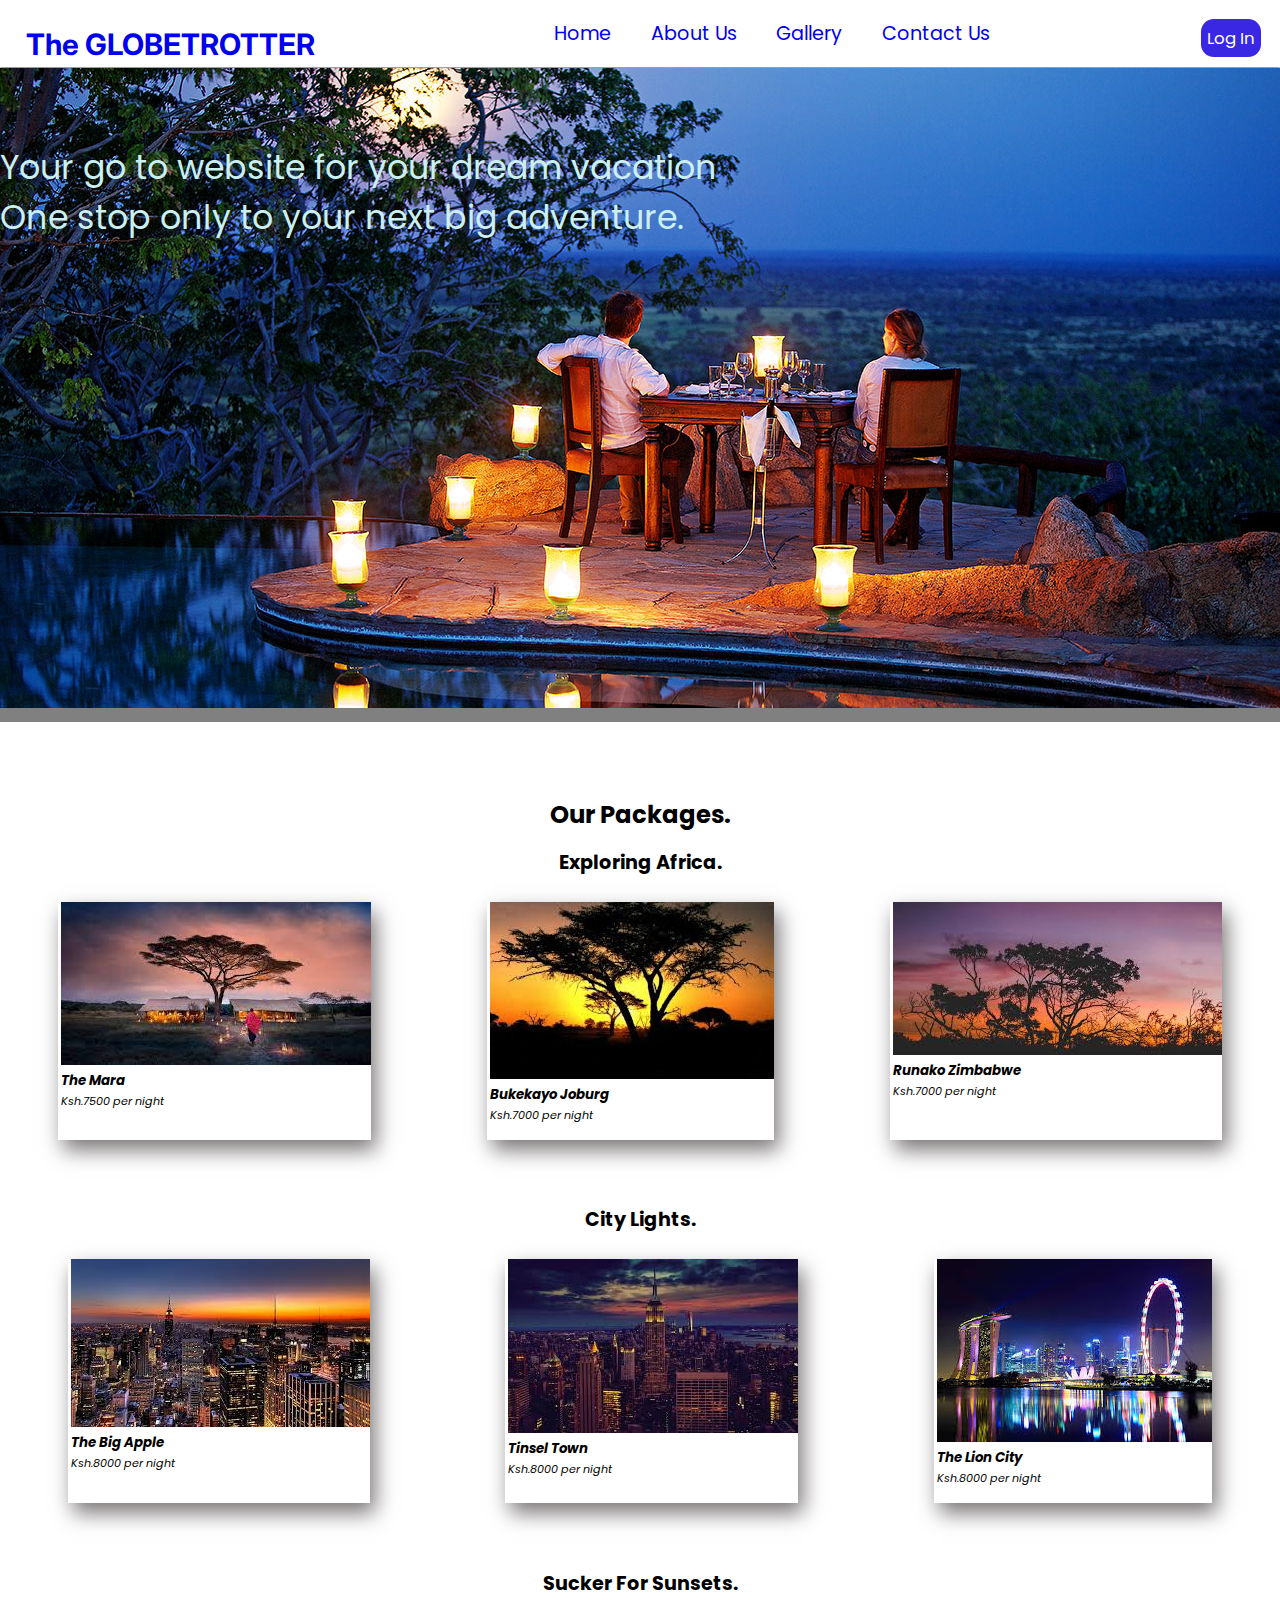
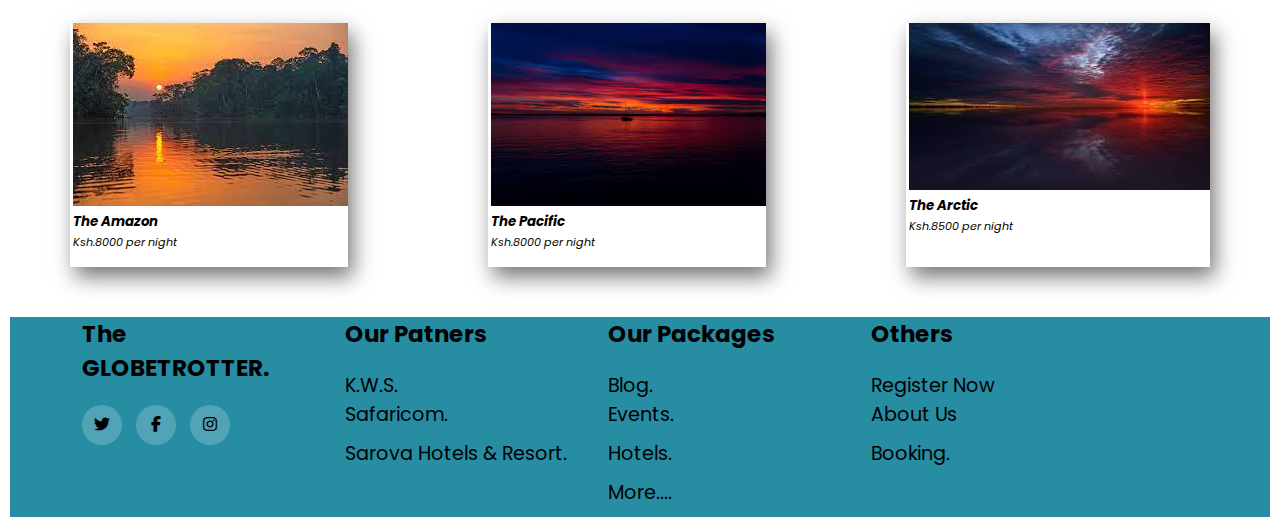
<file: index.html>
<!DOCTYPE html>
<html lang="en">
<head>
    <meta charset="UTF-8">
    <meta http-equiv="X-UA-Compatible" content="IE=edge">
    <meta name="viewport" content="width=device-width, initial-scale=1.0">
    <title>The Globetrotter web page</title>
    <link rel="stylesheet" href="https://cdnjs.cloudflare.com/ajax/libs/font-awesome/6.1.1/css/all.min.css">
    <link rel="stylesheet" href="./assets/css/styles.css">
</head>
<body>
    <!-- Navigation bar -->
    <div class="nav">
        <div class="header">
            <ul>
                <li id="plus"><a href="#">The GLOBETROTTER</a></li>
                <li><a href="./index.html" class="active">Home</a></li>
                <li><a href="./about.html">About Us</a></li>
                <li><a href="./gallery.html">Gallery</a></li>
                <li><a href="./contact.html">Contact Us</a></li>
                <li id="get"><a href="./login.html">Log In</a></li>
            </ul>
        </div>
    </div>

    <!-- image section starts here -->

        <div class="img-container">  
               <br><br><br>
             <h1>Your go to website for your dream vacation <br> One stop only to your next big adventure.  </h1>
                
        </div>
        <div class="brk"> </div>
        <br>
                    <h2>Our Packages.</h2>

                    <h3>Exploring Africa. </h3>
                <br>
        <div class="first-pkg">
            <div id="img">
                <img src="./assets/images/download (2).jpeg">
                <strong>The Mara</strong> 
                <small> Ksh.7500 per night</small>
            </div>
            <div id="img">
                <img src="./assets/images/images (1).jpeg">
                <strong>Bukekayo Joburg</strong>
                <small>Ksh.7000 per night</small>
            </div>
            <div id="img">
                <img src="./assets/images/images (8).jpeg">
                <strong>Runako Zimbabwe</strong>
                <small>Ksh.7000 per night</small>
            </div>   
        </div>
       <br><br>
            <h3>City Lights.</h3>
            <br>
    <div class="first-pkg">
        <div id="img">
            <img src="./assets/images/download (3).jpeg">
            <strong>The Big Apple</strong>
            <small>Ksh.8000 per night</small>
        </div>
        <div id="img">
            <img src="./assets/images/images (2).jpeg">
            <strong>Tinsel Town</strong>
            <small>Ksh.8000 per night</small>
        </div>
        <div id="img">
            <img src="./assets/images/images (4).jpeg">
            <strong>The Lion City</strong>
            <small>Ksh.8000 per night</small>
        </div>
    </div>
    <br><br>
    <h3>Sucker For Sunsets.</h3>
    <br>
    <div class="first-pkg">
        <div id="img">
            <img src="./assets/images/download (1).jpeg">
            <strong>The Amazon</strong>
            <small>Ksh.8000 per night</small>
        </div>
        <div id="img">
            <img src="./assets/images/images (5).jpeg ">
            <strong>The Pacific</strong>
            <small>Ksh.8000 per night</small>
        </div>
        <div id="img">
            <img src="./assets/images/images.jpeg">
            <strong>The Arctic</strong>
            <small>Ksh.8500 per night</small>
        </div>
    </div>
    <br><br>

     <!-----Footer--------->
     <div class="footer">
        <div class="footer_container">
            <div class="row">
                <div class="cont2">
                    <h4 id="agri">The GLOBETROTTER.</h4>
                    <div class="icon">
                        <a href="#"><i class="fab fa-twitter"></i></a>
                        <a href="#"><i class="fab fa-facebook-f"></i></a>
                        <a href="#"><i class="fab fa-instagram"></i></a>
                    </div>

                </div>

                <div class="cont2">
                    <h4>Our Patners</h4>
                    <ul>
                        <li><a href="#">K.W.S.</a></li>
                        <li><a href="#">Safaricom.</a></li>
                        <li><a href="#">Sarova Hotels & Resort.</a></li>
                    </ul>
                </div>
                <div class="cont2">
                    <h4>Our Packages</h4>
                    <ul>
                        <li><a href="">Blog.</a></li>
                        <li><a href="">Events.</a></li>
                        <li><a href="">Hotels.</a></li>
                        <li><a href="">More....</a></li>
                    </ul>
                </div>
                <div class="cont2">
                    <h4>Others</h4>
                    <ul>
                        <li><a href="">Register Now</a></li>
                        <li><a href="">About Us</a></li>
                        <li><a href="./booking.html">Booking.</a></li>
                    </ul>
                </div>
            </div>
        </div>


                    
            

  

    
</body>
</html>
</file>
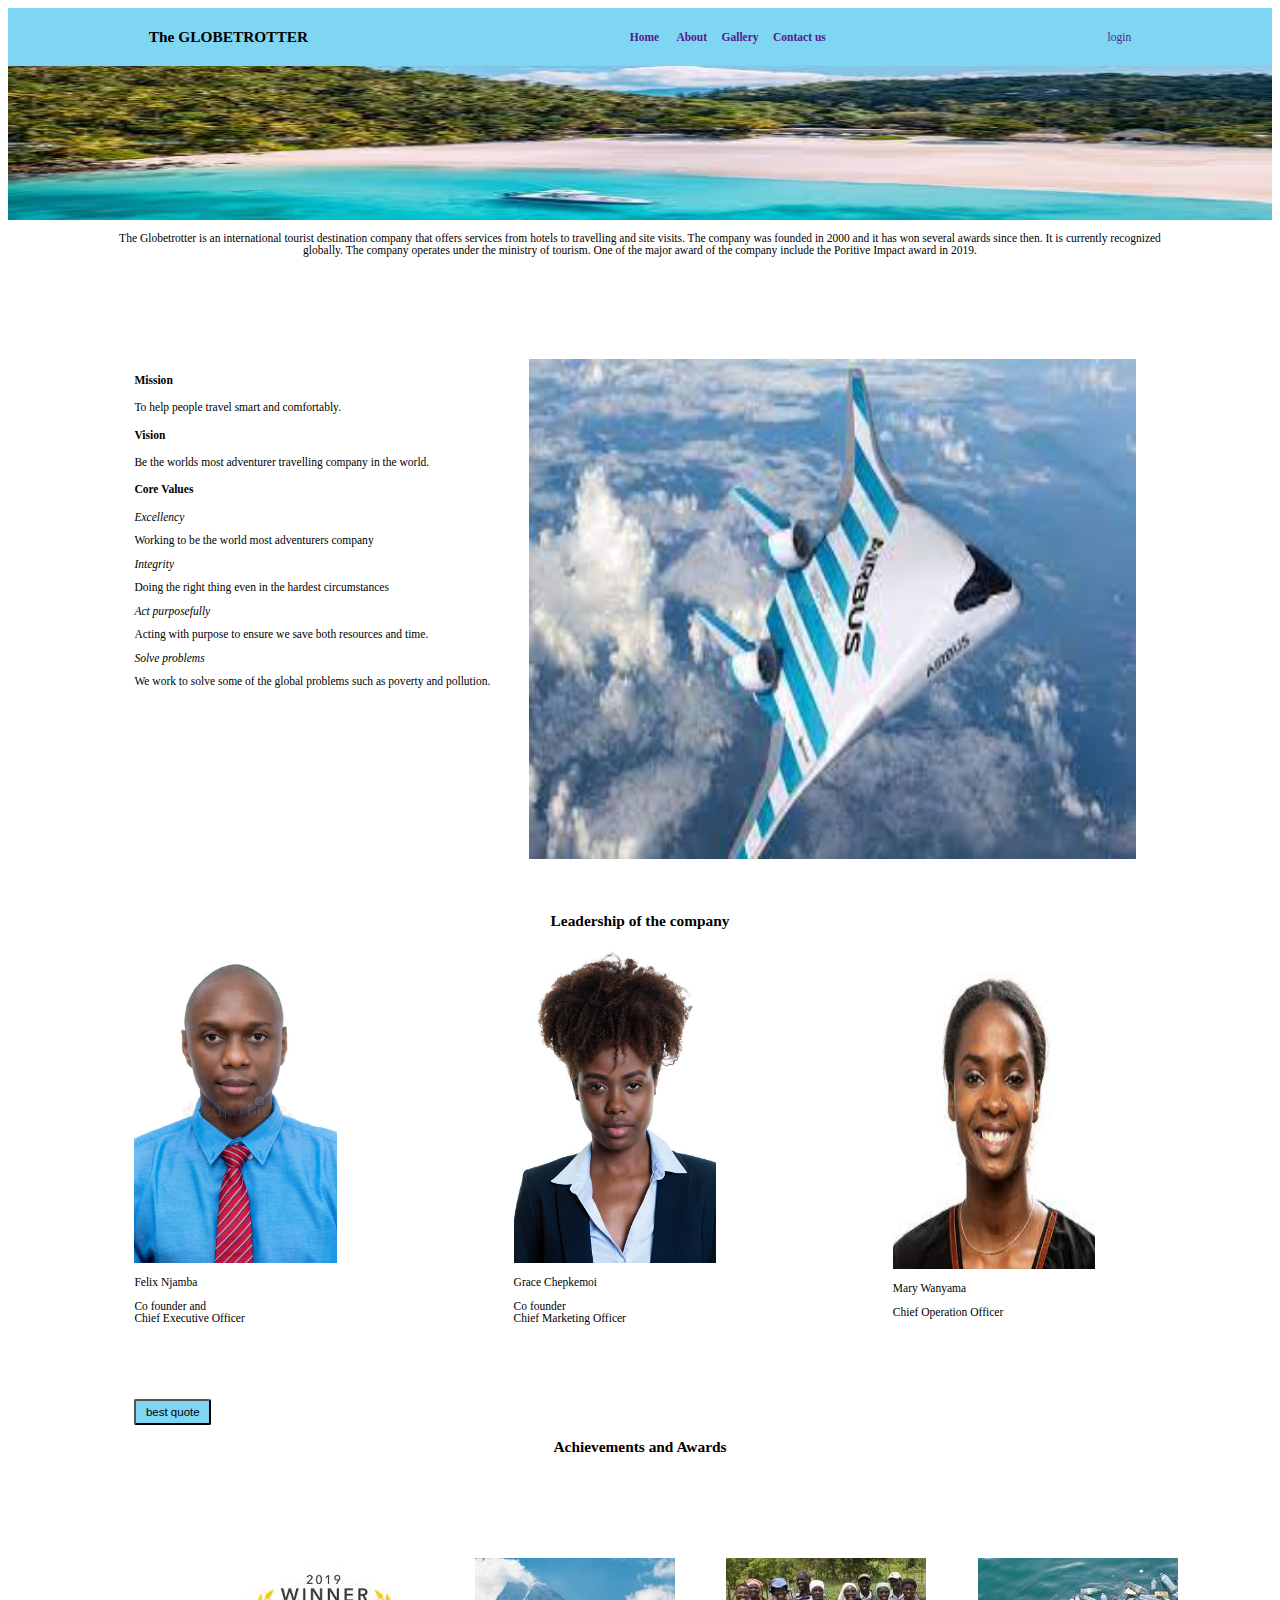
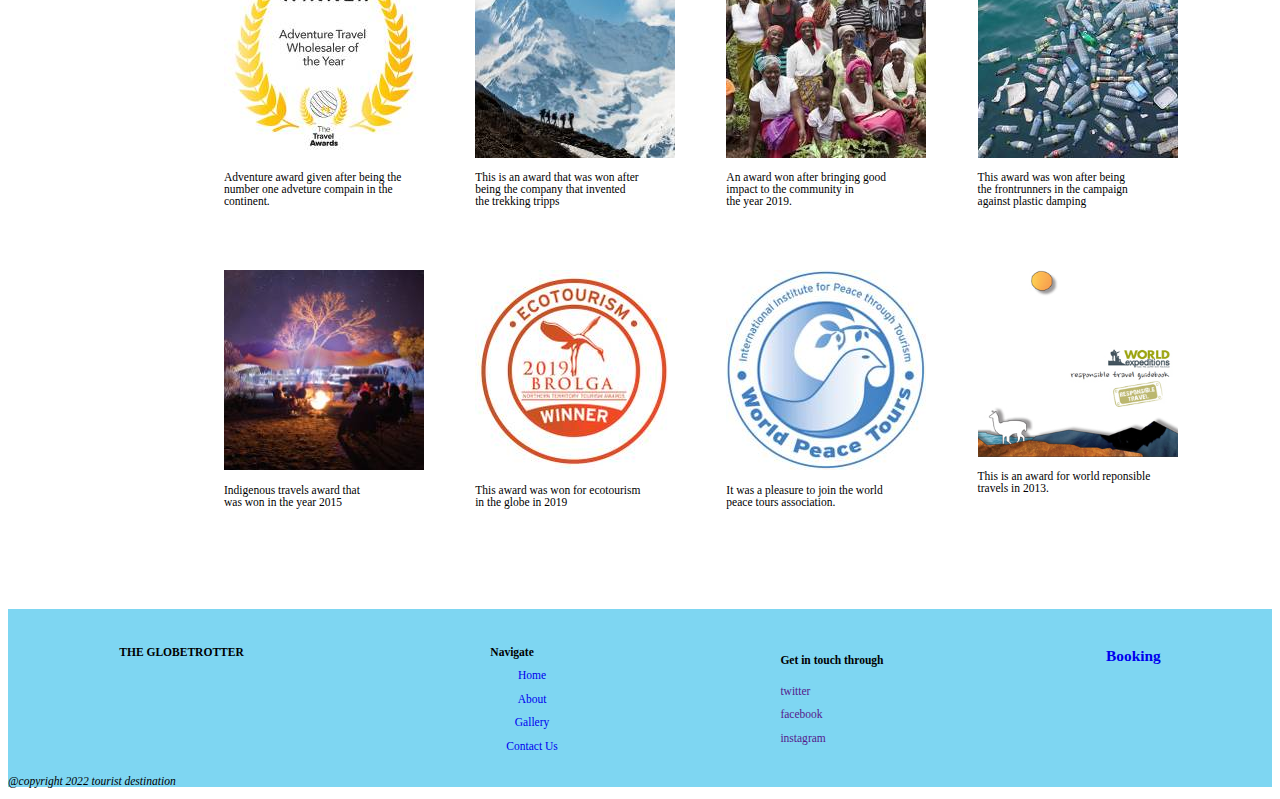
<file: About.html>
<!DOCTYPE html>
<html lang="en">
<head>
    <meta charset="UTF-8">
    <meta http-equiv="X-UA-Compatible" content="IE=edge">
    <meta name="viewport" content="width=device-width, initial-scale=1.0">
    <link rel="stylesheet" href="Files/styling/About.css">
    <title>Document</title>
</head>
<body>
    <nav>
        <header class="header">
            <div>
                <h2>
                    The GLOBETROTTER
                </h2>
            </div>
            <div>
                <ul type="none">
                    <a href=""><li><h3>Home</h3></li></a> &nbsp;&nbsp;&nbsp;&nbsp;
                    <a href=""><li><h3>About</h3></li></a>&nbsp;&nbsp;&nbsp;&nbsp;
                    <a href=""><li><h3>Gallery</h3></li></a>&nbsp;&nbsp;&nbsp;&nbsp;
                    <a href=""><li><h3>Contact us</h3></li></a>   
                </ul>
            </div>
            <div>
                <a href=""><p>login</p></a>
            </div>

        </header>
    </nav>
        <div class=" div1">
            <img src="./Files/imaging/seychelles.jpeg" alt="seychelles" width="100%" height="100%">
        </div>
        <div class="div2">
            <center>
                <p>
                    The Globetrotter is an international tourist destination company that offers services from hotels to travelling and site visits.
                    The company was founded in 2000 and it has won several awards since then. It is currently recognized globally. The company operates under
                    the ministry of tourism. One of the major award of the company include the Poritive Impact award in 2019.
                </p>
            </center>
        </div>
        <div class="div3">
            <div id="div1">
                <h4>Mission</h4>
                <p>To help people travel smart and comfortably.</p>
                <h4>Vision</h4>
                <p>Be the worlds most adventurer travelling company in the world.</p>
                <h4> Core Values</h4>
                <em><p>Excellency</p></em>
                <p>Working to be the world most adventurers company</p>
                <em><p>Integrity</p></em>
                <p>Doing the right thing even in the hardest circumstances</p>
                <em><p>Act purposefully</p></em>
                <p>Acting with purpose to ensure we save both resources and time.</p>
                <em><p>Solve problems</p></em>
                <p>We work to solve some of the global problems such as poverty and pollution.</p>
            </div>
            <div id="div2">
                <img src="Files/imaging/flying.jpeg" alt="" width="60%" height="500vw">
            </div>
        </div>
        <center><h2> Leadership of the company</h2></center>
    
        <div class="div4">
            <form action="" class="form">
                <img src="Files/imaging/first person.jpg" alt="" class="images">
                <p> Felix Njamba</p>
                <p>Co founder and <br> Chief Executive Officer</p>
                <div class="hidden" id="hidden1">
                    <p>Live as if you were to die tomorrow <br>
                    learn as if you were to live forever.</p>
                </div>
            </form>
            <form action="" class="form">
                <img src="Files/imaging/second person.jpg" alt="" class="images">
                <p>Grace Chepkemoi</p>
                <p>Co founder <br> Chief Marketing Officer</p>
                <div class="hidden">
                    <p>dans la vaillance il y a de l'espoir.</p>
                </div>
            </form>
            <form action="" class="form">
                <img src="Files/imaging/forth person.jpeg" alt="" class="images">
                <p>Mary Wanyama</p>
                <p>Chief Operation Officer</p>
                <div class="hidden">
                    <p>veni vidi vici.</p>
                </div>
            </form>
            
        </div>
        <button id="btn"> best quote</button>
        <center><h2>Achievements and Awards</h2></center>
        <div class="grid">
            <div class="grid1">
                <img src="Files/imaging/2021 adventure.jpg" alt="" width="200vw">
                <p>Adventure award given after being the <br> number one adveture compain in the continent.</p>
            </div>
            <div class="grid1">
                <img src="Files/imaging/trekking.jpg" alt="" width="200vw">
                <p>This is an award that was won after <br> being the company that invented <br> the trekking tripps</p>
            </div>
            <div class="grid1">
                <img src="Files/imaging/positive impact.jpg" alt="" width="200vw">
                <p>An award won after bringing good <br> impact to the community in <br> the year 2019.</p>
            </div>
            <div class="grid1">
                <img src="Files/imaging/plastics.jpg" alt="" width="200vw">
                <p>This award was won after being <br> the frontrunners in the campaign <br> against plastic damping</p>
            </div>
            <div class="grid1">
                <img src="Files/imaging/indigenous.jpg" alt="" width="200vw">
                <p>Indigenous travels award that <br> was won in the year 2015</p>
            </div>
            <div class="grid1">
                <img src="Files/imaging/ecotorism.jpg" alt="" width="200vw">
                <p>This award was won for ecotourism <br> in the globe in 2019</p>
            </div>
            <div class="grid1"> 
                <img src="Files/imaging/coalision.jpg" alt="" width="200vw">
                <p>It was a pleasure to join the world <br> peace tours association.</p>
            </div>
            <div class="grid1">
                <img src="Files/imaging/2001.jpg" alt="" height="75%" width="200vw">
                <p>This is an award for world reponsible <br> travels in 2013.</p>
                
            </div>
        </div>
    <footer>
        <div class="footer">

            <form action=""><h3>THE GLOBETROTTER</h3></form>
            <form action="">
                <center>
                    <h3>Navigate</h3>
                    <ul type="none">
                        <li class="li"><a href="index.html"><p>Home</p></a></li>
                        <li class="li"><a href="About.html"><p>About</p></a></li>
                        <li class="li"><a href="gallery.html"><p>Gallery</p></a></li>
                        <li class="li"><a href="contact.html"><p>Contact Us</p></a></li>
                    </ul> 
                </center>

            </form>
            <form action="">
                <h5>Get in touch through</h5>
                <p><a href="">twitter</a></p>
                <p><a href="">facebook</a></p>
                <p><a href="">instagram</a></p>
            </form>
            <form action="book">
                <a href="booking.html"><h2>Booking</h2></a>
            </form>
        </div>
        <em><p>@copyright 2022 tourist destination</p></em>
    </footer>
    <script src="/Files/javascript/About.js"></script>
</body>
</html>
</file>
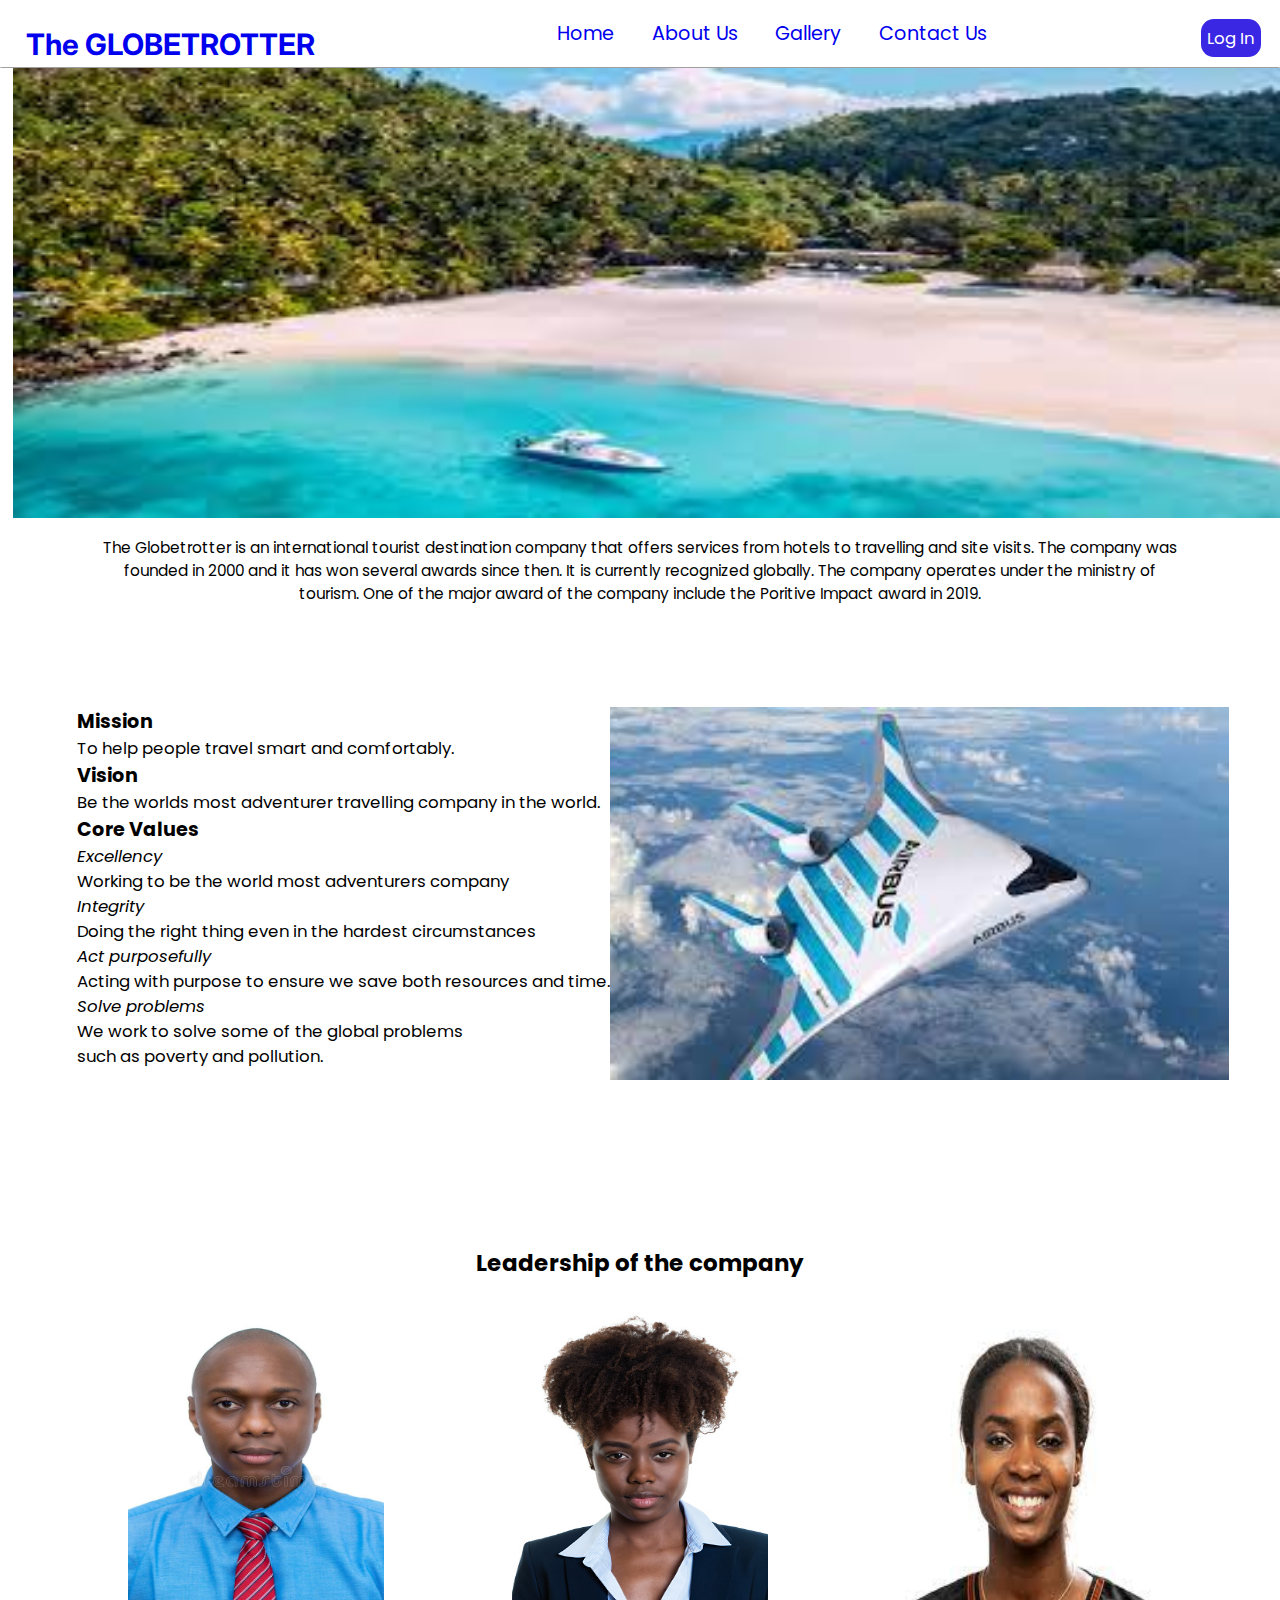
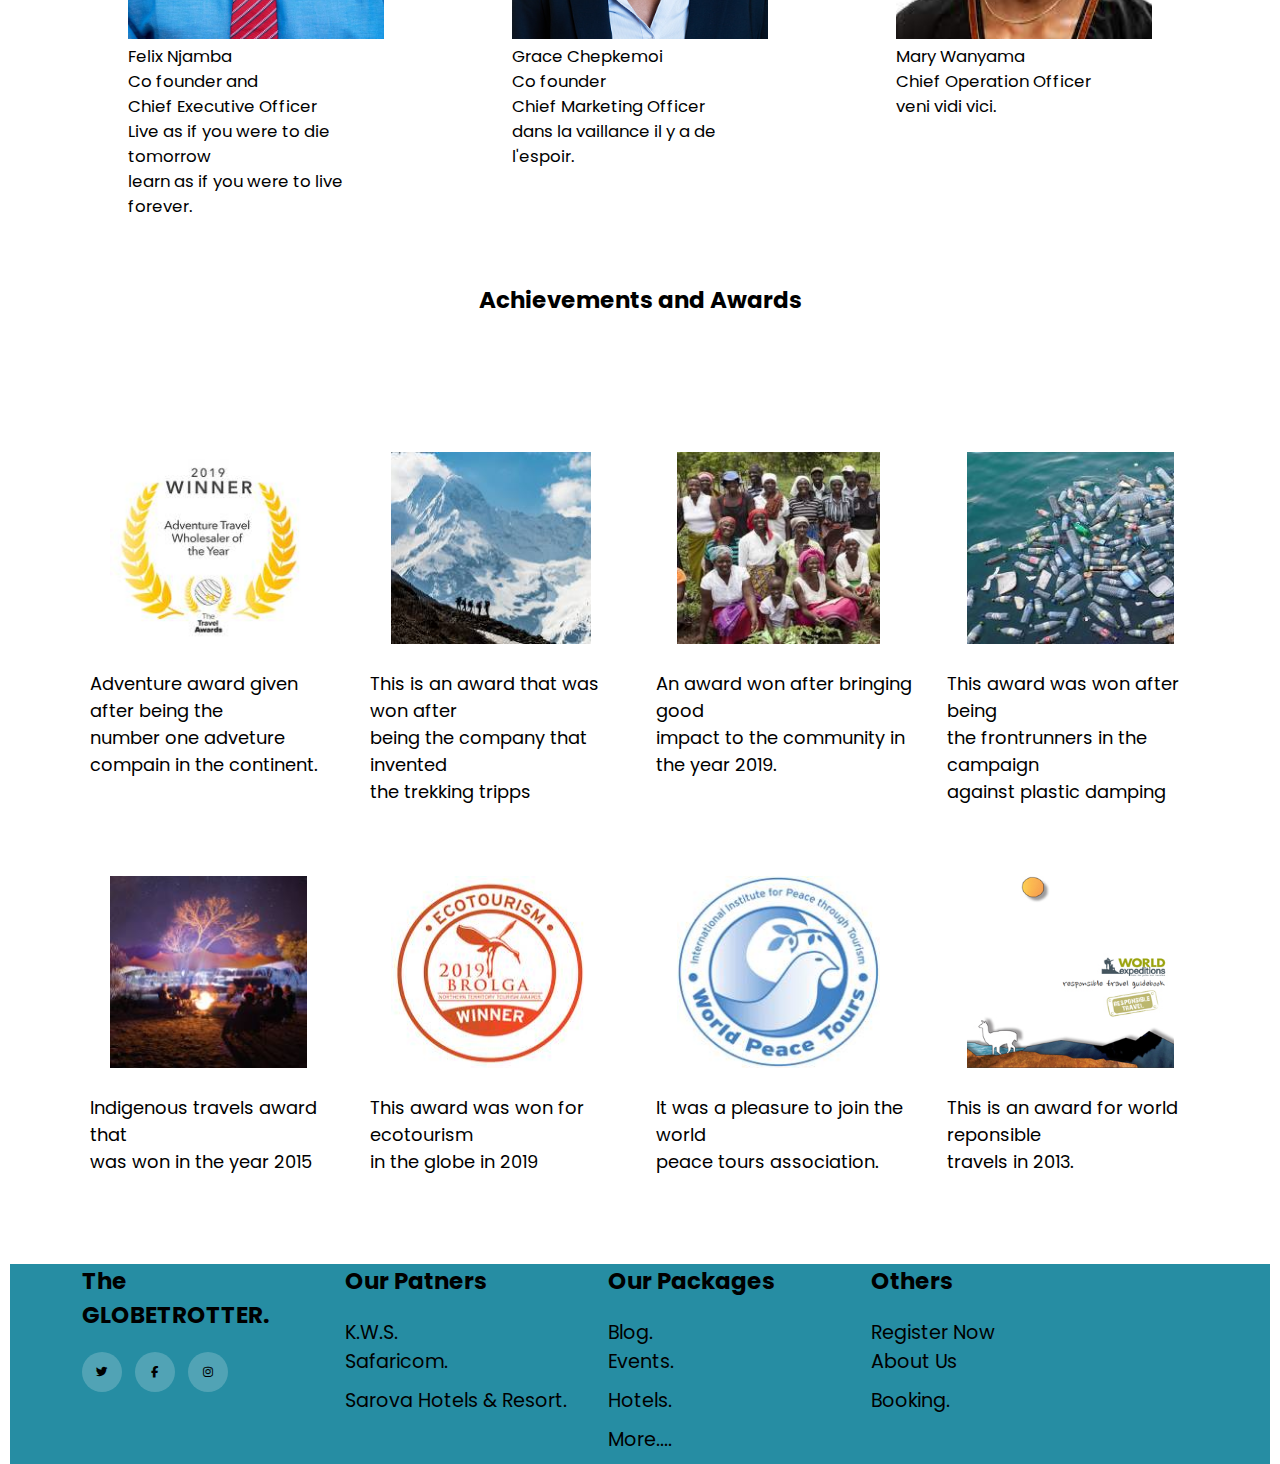
<file: about.html>
<!DOCTYPE html>
<html lang="en">

<head>
    <meta charset="UTF-8">
    <meta http-equiv="X-UA-Compatible" content="IE=edge">
    <meta name="viewport" content="width=device-width, initial-scale=1.0">
    <link rel="stylesheet" href="./assets/css/about.css">
    <link rel="stylesheet" href="https://cdnjs.cloudflare.com/ajax/libs/font-awesome/6.1.1/css/all.min.css">
    <title>Document</title>
</head>

<body>
    <div class="nav">
        <div class="header">
            <ul>
                <li id="plus"><a href="#">The GLOBETROTTER</a></li>
                <li><a href="./index.html" class="active">Home</a></li>
                <li><a href="./about.html">About Us</a></li>
                <li><a href="./gallery.html">Gallery</a></li>
                <li><a href="./contact.html">Contact Us</a></li>
                <li id="get"><a href="./login.html">Log In</a></li>
            </ul>
        </div>
    </div>
    <div class=" div1">
        <img src="./assets/images/seychelles.jpeg" alt="seychelles" class="myimage">
    </div>
    <div class="div2">
        <center>
            <p>
                The Globetrotter is an international tourist destination company that offers services from hotels to
                travelling and site visits.
                The company was founded in 2000 and it has won several awards since then. It is currently recognized
                globally. The company operates under
                the ministry of tourism. One of the major award of the company include the Poritive Impact award in
                2019.
            </p>
        </center>
    </div>
    <div class="div3">
        <div id="div1">
            <h4>Mission</h4>
            <p>To help people travel smart and comfortably.</p>
            <h4>Vision</h4>
            <p>Be the worlds most adventurer travelling company in the world.</p>
            <h4> Core Values</h4>
            <em>
                <p>Excellency</p>
            </em>
            <p>Working to be the world most adventurers company</p>
            <em>
                <p>Integrity</p>
            </em>
            <p>Doing the right thing even in the hardest circumstances</p>
            <em>
                <p>Act purposefully</p>
            </em>
            <p>Acting with purpose to ensure we save both resources and time.</p>
            <em>
                <p>Solve problems</p>
            </em>
            <p>We work to solve some of the global problems <br> such as poverty and pollution.</p>
        </div>
        <div id="div2">
            <img src="./assets/images/flying.jpeg" alt="">
        </div>
    </div>
    <center>
        <h2> Leadership of the company</h2>
    </center>

    <div class="div4">
        <form action="" class="form">
            <img src="./assets/images/first person.jpg" alt="" class="images">
            <p> Felix Njamba</p>
            <p>Co founder and <br> Chief Executive Officer</p>
            <div class="hidden" id="hidden1">
                <p>Live as if you were to die tomorrow <br>
                    learn as if you were to live forever.</p>
            </div>
        </form>
        <form action="" class="form">
            <img src="./assets/images/second person.jpg" alt="" class="images">
            <p>Grace Chepkemoi</p>
            <p>Co founder <br> Chief Marketing Officer</p>
            <div class="hidden">
                <p>dans la vaillance il y a de l'espoir.</p>
            </div>
        </form>
        <form action="" class="form">
            <img src="./assets/images/forth person.jpeg" alt="" class="images">
            <p>Mary Wanyama</p>
            <p>Chief Operation Officer</p>
            <div class="hidden">
                <p>veni vidi vici.</p>
            </div>
        </form>

    </div>
    <!----------<button id="btn"> best quote</button>-->
    <center>
        <h2>Achievements and Awards</h2>
    </center>
    <div class="grid">
        <div class="grid1">
            <img src="./assets/images/2021 adventure.jpg" alt="">
            <p>Adventure award given after being the <br> number one adveture compain in the continent.</p>
        </div>
        <div class="grid1">
            <img src="./assets/images/trekking.jpg" alt="">
            <p>This is an award that was won after <br> being the company that invented <br> the trekking tripps</p>
        </div>
        <div class="grid1">
            <img src="./assets/images/positive impact.jpg" alt="">
            <p>An award won after bringing good <br> impact to the community in <br> the year 2019.</p>
        </div>
        <div class="grid1">
            <img src="./assets/images/plastics.jpg" alt="">
            <p>This award was won after being <br> the frontrunners in the campaign <br> against plastic damping</p>
        </div>
        <div class="grid1">
            <img src="./assets/images/indigenous.jpg" alt="">
            <p>Indigenous travels award that <br> was won in the year 2015</p>
        </div>
        <div class="grid1">
            <img src="./assets/images/ecotorism.jpg" alt="">
            <p>This award was won for ecotourism <br> in the globe in 2019</p>
        </div>
        <div class="grid1">
            <img src="./assets/images/coalision.jpg" alt="">
            <p>It was a pleasure to join the world <br> peace tours association.</p>
        </div>
        <div class="grid1">
            <img src="./assets/images/2001.jpg" alt="" height="75%">
            <p>This is an award for world reponsible <br> travels in 2013.</p>

        </div>
    </div>
    <div class="footer">
        <div class="footer_container">
            <div class="row">
                <div class="cont2">
                    <h4 id="agri">The GLOBETROTTER.</h4>
                    <div class="icon">
                        <a href="#"><i class="fab fa-twitter"></i></a>
                        <a href="#"><i class="fab fa-facebook-f"></i></a>
                        <a href="#"><i class="fab fa-instagram"></i></a>
                    </div>

                </div>

                <div class="cont2">
                    <h4>Our Patners</h4>
                    <ul>
                        <li><a href="#">K.W.S.</a></li>
                        <li><a href="#">Safaricom.</a></li>
                        <li><a href="#">Sarova Hotels & Resort.</a></li>
                    </ul>
                </div>
                <div class="cont2">
                    <h4>Our Packages</h4>
                    <ul>
                        <li><a href="">Blog.</a></li>
                        <li><a href="">Events.</a></li>
                        <li><a href="">Hotels.</a></li>
                        <li><a href="">More....</a></li>
                    </ul>
                </div>
                <div class="cont2">
                    <h4>Others</h4>
                    <ul>
                        <li><a href="">Register Now</a></li>
                        <li><a href="">About Us</a></li>
                        <li><a href="./booking.html">Booking.</a></li>
                    </ul>
                </div>
            </div>
        </div>
        <script src="./assets/js/about.js"></script>
</body>

</html>
</file>
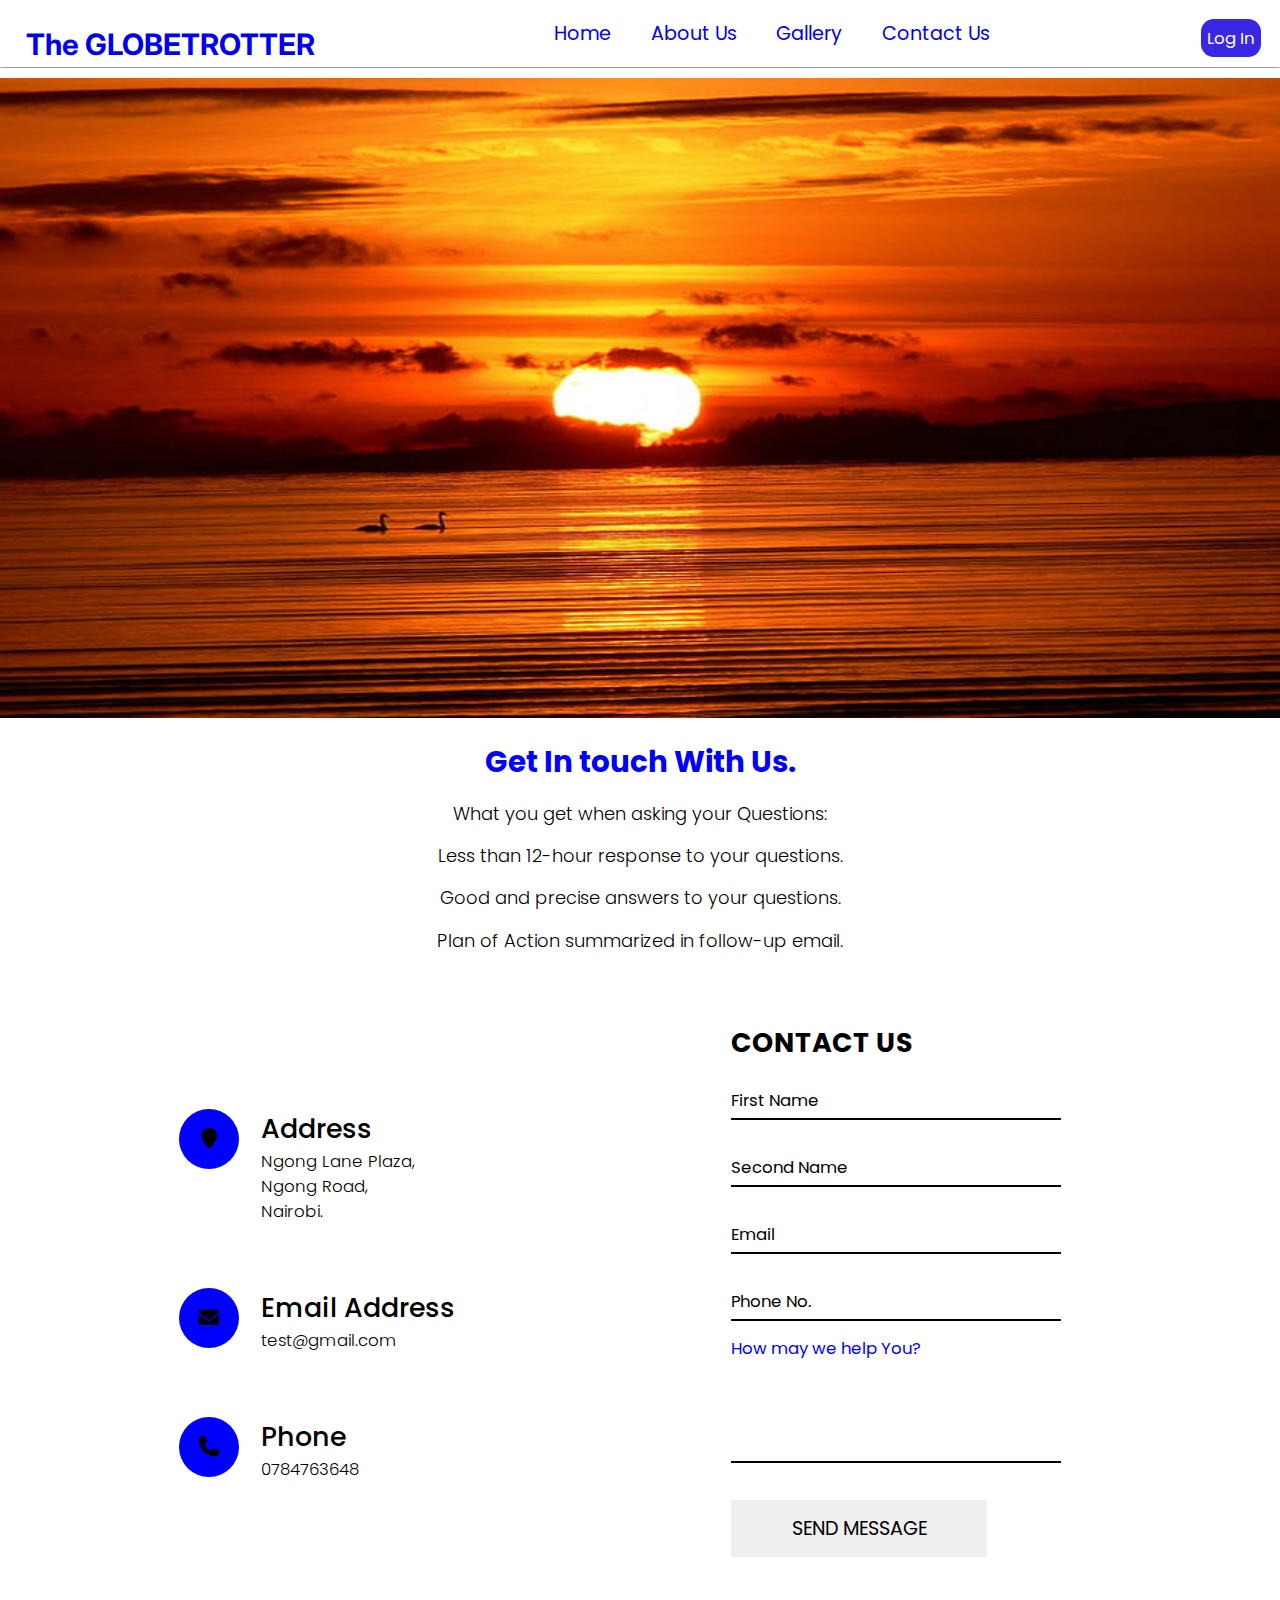
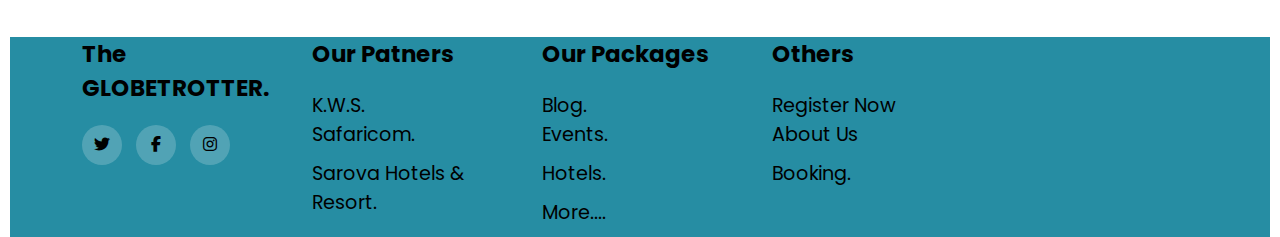
<file: contact.html>
<!DOCTYPE html>
<html lang="en">
<head>
    <meta charset="UTF-8">
    <meta http-equiv="X-UA-Compatible" content="IE=edge">
    <meta name="viewport" content="width=device-width, initial-scale=1.0">
    <link rel="stylesheet" href="https://cdnjs.cloudflare.com/ajax/libs/font-awesome/6.1.1/css/all.min.css">
    <link rel="stylesheet" href="./assets/css/contact.css">
    <title>Document</title>
</head>
<body>
    <!--------start of nav bar---------->
    <div class="nav">
        <div class="header">
            <ul>
                <li id="plus"><a href="#">The GLOBETROTTER</a></li>
                <li><a href="./index.html" class="active">Home</a></li>
                <li><a href="./about.html">About Us</a></li>
                <li><a href="./gallery.html">Gallery</a></li>
                <li><a href="./contact.html">Contact Us</a></li>
                <li id="get"><a href="./login.html">Log In</a></li>
            </ul>
        </div>
    </div>

<!-----------end of nav bar-->

    <div class="image">
        <img src="./assets/images/set.jpg" alt="">
    </div>
    <div class="contact">
        <div class="content">
            <h3>Get In touch With Us.</h3>
            <p>What you get when asking your Questions:</p>
                <p class="me">Less than 12-hour response to your questions.</p>
                <p class="me">Good and precise answers to your questions.</p>
                <p class="me">Plan of Action summarized in follow-up email.</p>
        </div>
    </div>
    <div class="main_container">
        <div class="container">
            <div class="contactinfo">
                <div class="box">
                    <div class="icon"><i class="fa fa-map-marker" aria-hidden="true"></i></div>
                    <div class="text">
                        <h4>Address</h4>
                        <p>Ngong Lane Plaza, <br>Ngong Road, <br> Nairobi.</br></p>
                    </div>
                </div>
                <div class="box">
                    <div class="icon"><i class="fa fa-envelope" aria-hidden="true"></i></div>
                    <div class="text">
                        <h4>Email Address</h4>
                        <p>test@gmail.com</p>
                    </div>
                </div>
                <div class="box">
                    <div class="icon"><i class="fa fa-phone" aria-hidden="true"></i></div>
                    <div class="text">
                        <h4>Phone</h4>
                        <p>0784763648</p>
                    </div>
                </div>
            </div>
            <div class="contactform">
                <form>
                    <h2>CONTACT US</h2>
                    <div class="inputbox">
                        <input type="text" id="fname" required>
                        <span class="spam">First Name</span>
                    </div>
                    <div class="inputbox">
                        <input type="text" id="sname" required>
                        <span class="spam">Second Name</span>
                    </div>
                    <div class="inputbox">
                        <input type="text" id="email" required>
                        <span class="spam">Email</span>
                    </div>
                    <div class="inputbox">
                        <input type="text" id="phone" required>
                        <span class="spam">Phone No.</span>
                    </div>
                    <div class="inputbox">
                        <textarea id="message" rows="4"></textarea>
                        <span class="spam">How may we help You?</span>
                    </div>
                     <div class="inputbox">
                        <input type="submit" name="" id="" value="SEND MESSAGE"> 
                     </div>
                </form>
            </div>
        </div>
    </div>
    

      <!-----Footer--------->
      <div class="footer">
        <div class="footer_container">
            <div class="row">
                <div class="cont2">
                    <h4 id="agri">The GLOBETROTTER.</h4>
                    <div class="icon">
                        <a href="#"><i class="fab fa-twitter"></i></a>
                        <a href="#"><i class="fab fa-facebook-f"></i></a>
                        <a href="#"><i class="fab fa-instagram"></i></a>
                    </div>

                </div>

                <div class="cont2">
                    <h4>Our Patners</h4>
                    <ul>
                        <li><a href="#">K.W.S.</a></li>
                        <li><a href="#">Safaricom.</a></li>
                        <li><a href="#">Sarova Hotels & Resort.</a></li>
                    </ul>
                </div>
                <div class="cont2">
                    <h4>Our Packages</h4>
                    <ul>
                        <li><a href="">Blog.</a></li>
                        <li><a href="">Events.</a></li>
                        <li><a href="">Hotels.</a></li>
                        <li><a href="">More....</a></li>
                    </ul>
                </div>
                <div class="cont2">
                    <h4>Others</h4>
                    <ul>
                        <li><a href="">Register Now</a></li>
                        <li><a href="">About Us</a></li>
                        <li><a href="./booking.html">Booking.</a></li>
                    </ul>
                </div>
            </div>
        </div>
</body>
</html>
</file>
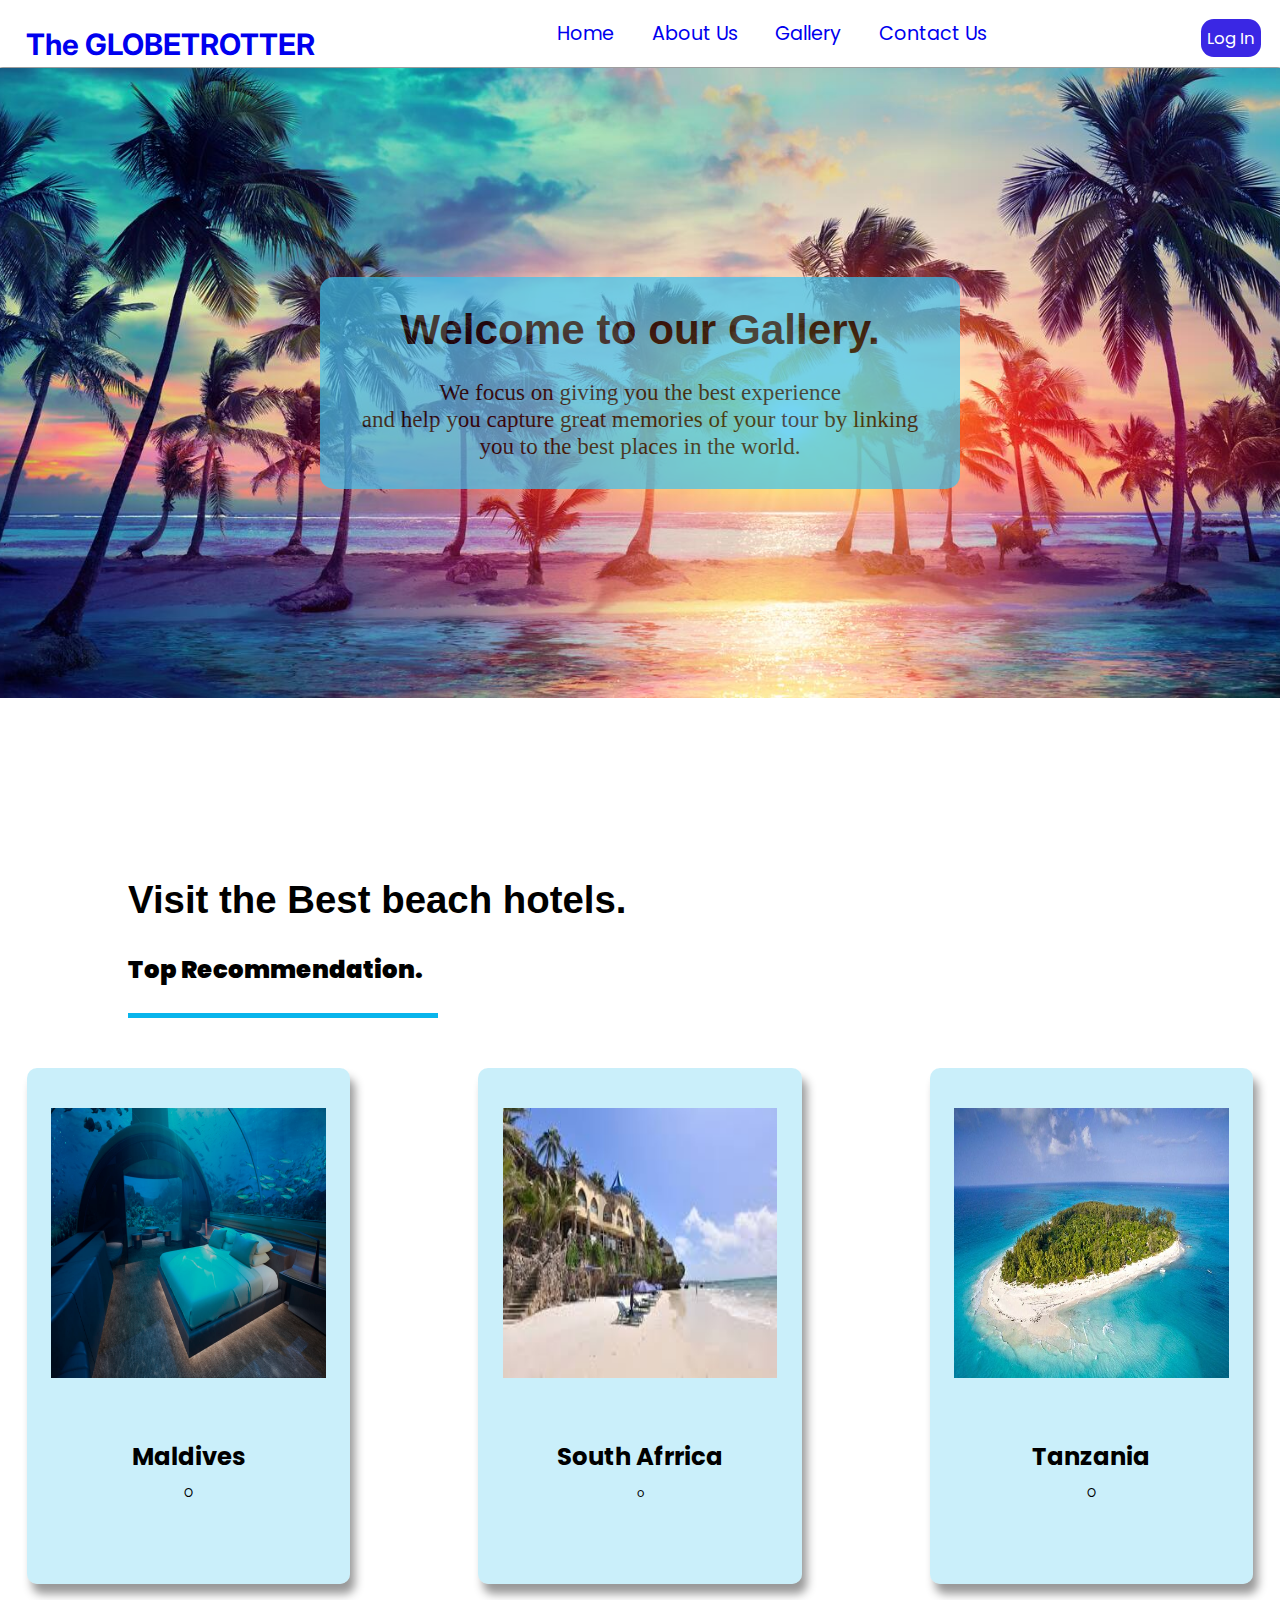
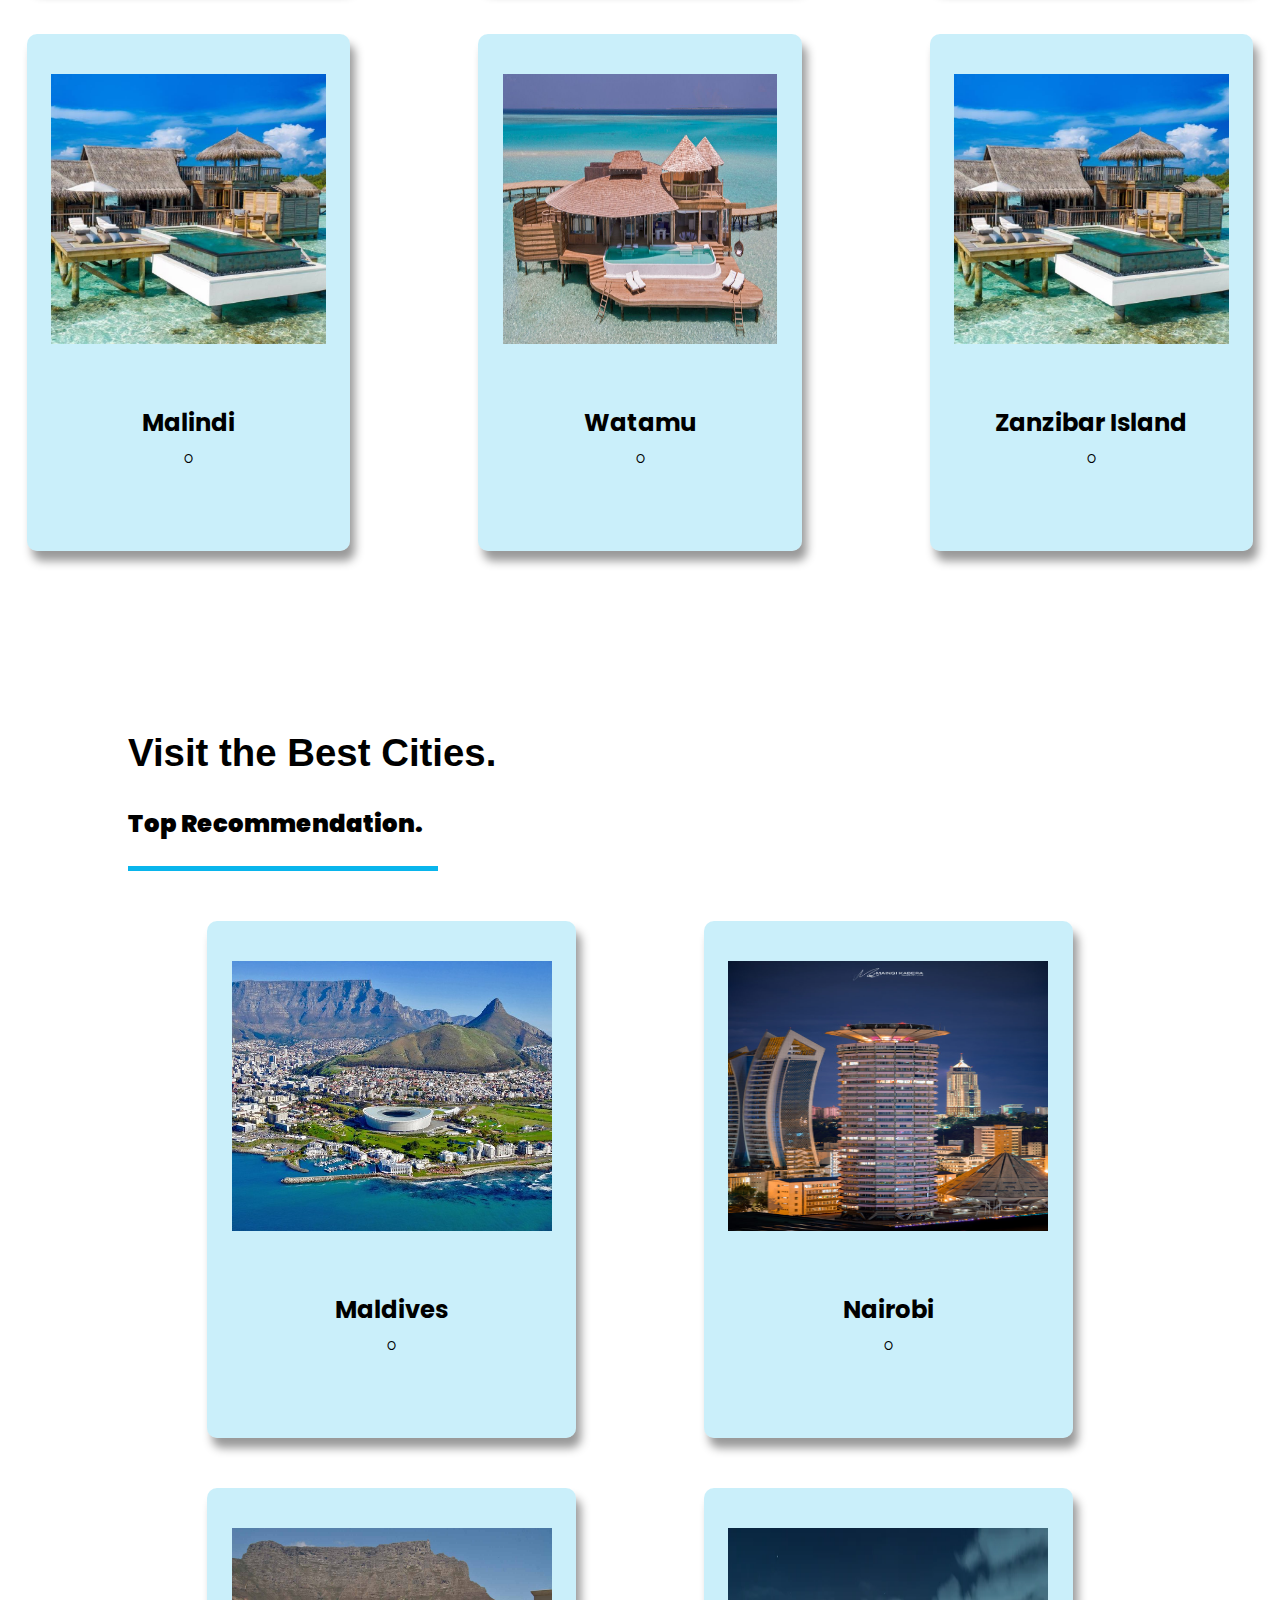
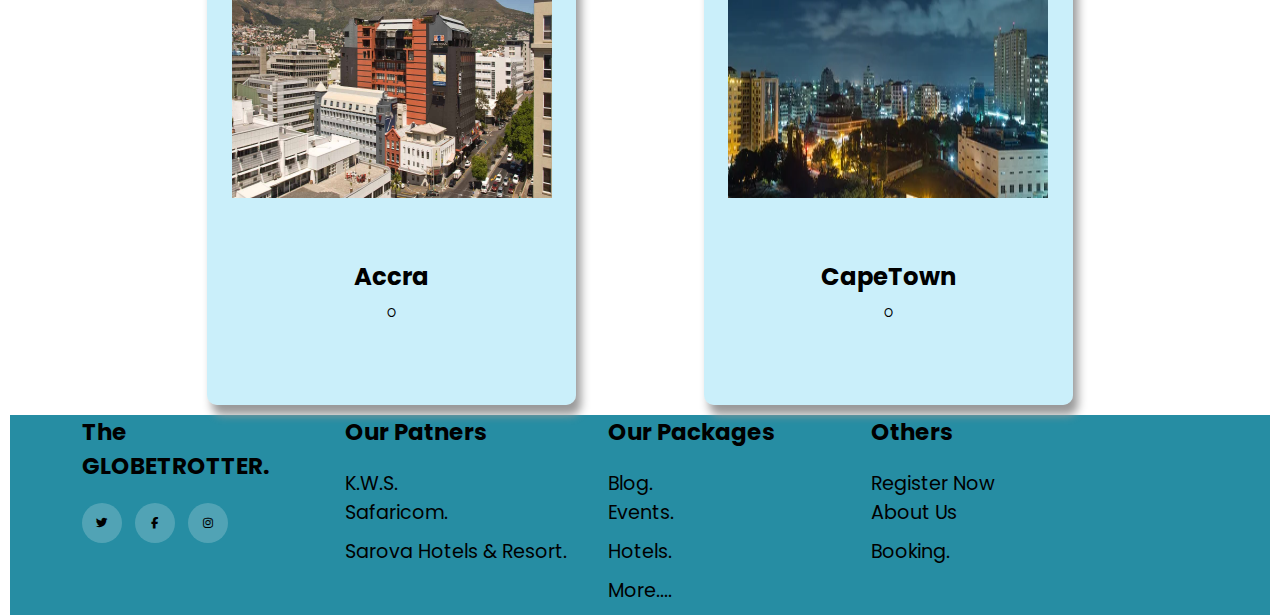
<file: gallery.html>
<!DOCTYPE html>
<html lang="en">
<head>
    <meta charset="UTF-8">
    <meta http-equiv="X-UA-Compatible" content="IE=edge">
    <meta name="viewport" content="width=device-width, initial-scale=1.0">
    <title>Gallery</title>
    <link rel="stylesheet" href="https://cdnjs.cloudflare.com/ajax/libs/font-awesome/6.1.1/css/all.min.css">
    <link rel="stylesheet" href="./assets/css/gallery.css">
</head>
<body>
    
    <!-- Nav bar starts here -->
    <div class="nav">
        <div class="header">
            <ul>
                <li id="plus"><a href="#">The GLOBETROTTER</a></li>
                <li><a href="./index.html" class="active">Home</a></li>
                <li><a href="./about.html">About Us</a></li>
                <li><a href="./gallery.html">Gallery</a></li>
                <li><a href="./contact.html">Contact Us</a></li>
                <li id="get"><a href="./login.html">Log In</a></li>
            </ul>
        </div>
    </div>

    <!-- into section -->
        <div class="welcome-section">
           <div class="welcome-container">
            <div class="welcome-wrapper">
                <div class="text">
                    <h1>Welcome to our Gallery.</h1>
                    <p>We focus on giving you the best experience <br>and help you  capture great memories of your tour by linking you to the best places in the world.</p>
                </div>
            </div>
           </div>
        </div>



    <!-- Hotel  section -->
        <div class="hotel-section">
            <div class="container">
                <div class="title">
                    <h1>Visit the Best beach hotels.</h1>
                    <p class="recom">Top Recommendation.</p>
                </div>
                    <div class="product-cards">
                    <div class="card">
                        <img class="img1" src="./assets/images/Img1.jpg" alt="">
                        <h3>Maldives</h3>
                        <p>O</p>
                    </div>
                    <div class="card">
                        <img src="./assets/images/Hotel2.jpeg" alt="">
                        <h3>South Afrrica</h3>
                        <p>o</p>
                    </div>
                    <div class="card">
                        <img src="./assets/images/Tanzania Island.jpg" alt="">
                        <h3>Tanzania</h3>
                        <p>O</p>
                    </div>
                </div>
            </div>

     <!-- section card  row 2 -->
            <div class="container">
                <div class="product-cards">
                <div class="card">
                    <img class="img1" src="./assets/images/Hotel 8.jpg" alt="">
                    <h3>Malindi</h3>
                    <p>O</p>
                </div>
                <div class="card">
                    <img src="./assets/images/Hotel 7.jpg" alt="">
                    <h3>Watamu</h3>
                    <p>O</p>
                </div>
                <div class="card">
                    <img src="./assets/images/Hotel 8.jpg" alt="">
                    <h3>Zanzibar Island</h3>
                    <p>O</p>
                </div>
            </div>
        </div>


    <!-- devider section -->
        <div class="devider">

        </div>

    <!-- best cities section -->
    <div class="product-section">
        <div class="container">
            <div class="title">
                <h1>Visit the Best Cities.</h1>
                <p class="recom">Top Recommendation.</p>
            </div>
                <div class="product-cards">
                <div class="card">
                    <img class="img1" src="./assets/images/south-africa.jpg" alt="">
                    <h3>Maldives</h3>
                    <p>O</p>
                </div>
                <div class="card">
                    <img src="./assets/images/Nairobi.jpg" alt="">
                    <h3>Nairobi</h3>
                    <p>O</p>
                </div>
            </div>
        </div>

 <!-- section card  row 2 -->
        <div class="container">
            <div class="product-cards">
                <div class="card">
                    <img src="./assets/images/Accra.jpg" alt="">
                    <h3>Accra</h3>
                    <p>O</p>
                </div>
            <div class="card">
                <img src="./assets/images/Tanzania city.jpg" alt="">
                <h3>CapeTown</h3>
                <p>O</p>
            </div>
        </div>
    </div>
    

   
 <!-- section footer -->
 <div class="footer">
    <div class="footer_container">
        <div class="row">
            <div class="cont2">
                <h4 id="agri">The GLOBETROTTER.</h4>
                <div class="icon">
                    <a href="#"><i class="fab fa-twitter"></i></a>
                    <a href="#"><i class="fab fa-facebook-f"></i></a>
                    <a href="#"><i class="fab fa-instagram"></i></a>
                </div>

            </div>

            <div class="cont2">
                <h4>Our Patners</h4>
                <ul>
                    <li><a href="#">K.W.S.</a></li>
                    <li><a href="#">Safaricom.</a></li>
                    <li><a href="#">Sarova Hotels & Resort.</a></li>
                </ul>
            </div>
            <div class="cont2">
                <h4>Our Packages</h4>
                <ul>
                    <li><a href="">Blog.</a></li>
                    <li><a href="">Events.</a></li>
                    <li><a href="">Hotels.</a></li>
                    <li><a href="">More....</a></li>
                </ul>
            </div>
            <div class="cont2">
                <h4>Others</h4>
                <ul>
                    <li><a href="">Register Now</a></li>
                    <li><a href="">About Us</a></li>
                    <li><a href="./booking.html">Booking.</a></li>
                </ul>
            </div>
        </div>
    </div>
</body>
</html>
</file>
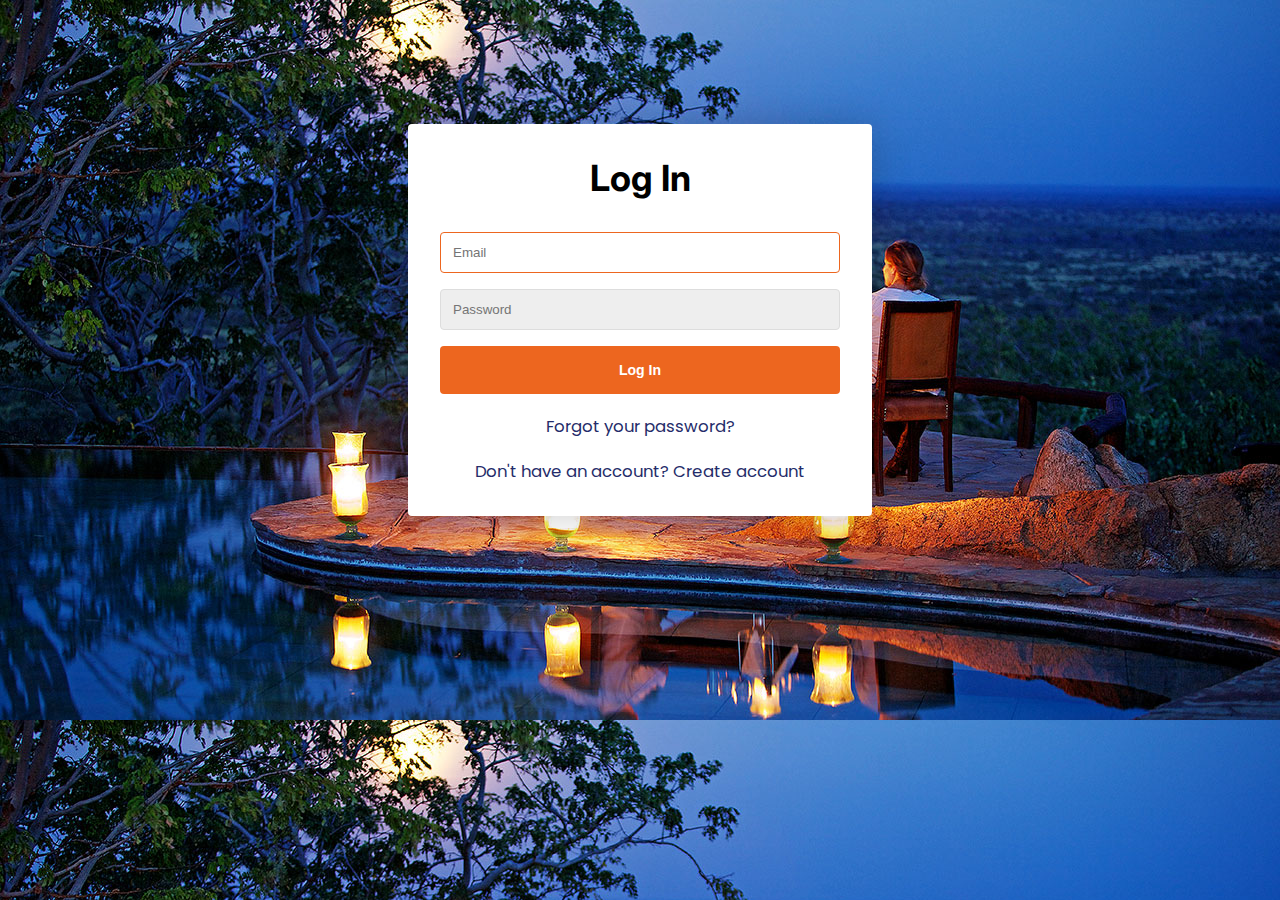
<file: login.html>
<!DOCTYPE html>
<head>
    <meta name="viewport" content="width=device-width, initial-scale=1.0">
    <meta charset="utf-8">
    <title>Doc</title>
    <link rel="stylesheet" href="./assets/css/login.css">
</head>
<body>
    <!------login form-->
    <div class="container">
        <form class="form" id="login">
            <h1 class="form_title">Log In</h1>

            <div class="form_input-group">
                <input type="text" class="form_input" autofocus placeholder="Email" required>
            </div>
            
            <div class="form_input-group">
                <input type="password" class="form_input" autofocus placeholder="Password" required>
            </div>
            <button class="form_button" type="submit">Log In</button>
            <p class="form_text">
                <a href="#" class="form_link">Forgot your password?</a>
            </p>
            <p class="form_text">
                <a class="form_link" href="./" id="linkCreateAccount">Don't have an account? Create account</a>
            </p>
        </form>
        <!----------------creataccount-------->
        <form class="form form-hidden" id="createAccount">
            <h1 class="form_title">Create Account</h1>
            
            <div class="form_input-group">
                <input type="text" id="signupName" class="form_input" autofocus placeholder="Full Names" required>
                <div class="form_input-error-message"></div>
            </div>
            <div class="form_input-group">
                <input type="text" class="form_input" autofocus placeholder="Email Address" required>
                <div class="form_input-error-message"></div>
            </div>
            <div class="form_input-group">
                <input type="password" class="form_input" autofocus placeholder="Password" required>
                <div class="form_input-error-message"></div>
            </div>
            <div class="form_input-group">
                <input type="password" class="form_input" autofocus placeholder="Confirm password" required>
                <div class="form_input-error-message"></div>
            </div>
            <button class="form_button" type="submit">Submit</button>
            <p class="form_text">
                <a class="form_link" href="./" id="linkLogin">Have an account? Sign in</a>
            </p>
        </form>
    </div>
    <script src="./assets/js/login.js"></script>
</body>
</file>
<file: assets/css/styles.css>
@import url('https://fonts.googleapis.com/css2?family=Inter:wght@100;200;300;400;500;600;700;800;900&family=Poppins:ital,wght@0,100;0,200;0,300;0,400;0,500;0,600;0,700;0,800;0,900;1,100;1,200;1,300;1,400;1,500;1,600;1,700;1,800;1,900&display=swap');

*{
    padding: 0;
    margin: 0;
    font-family:'Poppins', sans-serif
}
/* Nav bar */
.nav{
    padding: 0vw;
    margin: 0vw;
    overflow-x: hidden;
    text-align: center;
}
.header{
    padding: 1.5vw;
    box-shadow: 0 0 3px #000;
    font-size: 1.5vw;
    

}

.header li{
    display: inline;
    padding-left: 1.7vw;
    
    
}

.header li a{
    text-decoration: none;
    padding: 0.5vw;
    transition: 0.5s ease;
    font-size: 1.5vw;
}

.header li a:hover{
    color: #ed661f;
}

.header ul #get a{
    color: #ffffff;
    font-size: 1.3vw;
    background-color: #3a27e4;
    border-radius: 1vw;
    float: right;
    top: -1.1vw;
    

}
.header ul #get a:hover{
    background-color: #3a27e4;
}

.header ul #plus a{
    float: left;
    font-size: 2.3vw;
    font-family: 'Inter', sans-serif;
    top: -0.8vw;
    border-radius: 1.7vw;
    font-weight: 700;
}

.header ul #plus a:hover{
    background-color: #3a27e4;
}

.header .active{
    
    position: relative;
}
/* ends here */
.img-container{
    background-image: url("../images/Kopje-courtesy.jpg");
    height: 50vw;
    background-size: cover;
    background-blend-mode:darken;
    width: 100%;
}
h1{
    color: rgb(204, 239, 241); 
    font-weight: 400;
    font-size: 2.6vw;
}
.brk{
    padding: 1.9vw;
    border-top: 1.1vw solid grey;
}
.first-pkg{
    display: flex;
    justify-content: space-around;
    font-size: smaller;
    font-style: italic;   
}
h2{
    text-align: center;
    justify-content: center;
    font-size: 1.9vw;
}
h3{
    text-align: center;
    margin-top: 1.2vw;
    font-size: 1.5vw;
}
#img{
    padding-left: 3px;
    border: 15px rgba(223, 229, 230);
    padding-bottom: 15px;
    box-shadow: 5px 10px 20px rgb(122, 117, 118);
}
strong{
    display: block;
}


        /*footer section*/
        .footer{
            margin-left: 10px;
            margin-right: 10px;
            padding: 0;
            box-sizing: border-box;
            background-color: #268da3;  
        }
                
        ul{
            list-style: none;
                    
        }
        ul li{
            font-size: 1.3vw;
        }
        .row{
            display: flex;
            flex-wrap: wrap;
        }
                
        .footer_container{
                   
            margin: auto;
            max-width: 1150px;
        }
                
        .cont2{
            width: 20%;
            padding: 0 1.3vw;
        }
                
        .cont2 h4{
            font-size: 1.8vw;
            margin-bottom: 20px;
            color: #000;
            font-weight: 700;
            position: relative;
            
                    
        }
                
        .cont2 ul li:not(:first-child){
            margin-bottom: 10px;
                
        }
                
        .cont2 ul li a{
            font-size: 1.5vw;
            color: #000;
            text-decoration: none;
            font-weight: 400;
            display: block;
            transition: all 0.5s ease;
                
        }
                
        .cont2 ul li a:hover{
            color: #000;
            padding-left: 7px;
        }
                
        .cont2 .icon a{
            display: inline-block;
            height: 40px;
            width: 40px;
            background-color: rgb(255, 255, 255, 0.2);
            margin: 0 10px 10px 0;
            text-align: center;
            line-height: 40px;
            border-radius: 50%;
            color: #000;
            transition: all 0.5s ease;
        }
                
        .cont2 .icon a:hover{
            color: #24262b;
            background-color: #ed661f;
        }
                
        #qual{
            font-size: 1.4vw;
        }
        .btn-container{
            background-color: #268da3;
        }
        .btn{
            font-size: 1.3vw;
            background-color: #95cd9e;
            padding: 1.5vw;
            color: #fff;
            border-radius: 1.1vw;
            display: flex;
            align-content: center;
            justify-content: center;
            margin-left: 50vw;
            cursor: pointer;
        }
</file>
<file: Files/styling/About.css>
/* THE HEADER FILE STARTS HERE */
header{
    background-color: #7ED6F2;
}
/* footer*/
footer{
    background-color: #7ED6F2;
}
/*footer*/
li{
    display: inline-block;
}
.header{
    display: flex;
    justify-content: space-around;
    align-items: center;
}
a{
    text-decoration: none;
}
/* ENDS HERE */

.div1{
    height: 12vw;
    width: 100%;
}
*{
    font-size: 0.9vw;
}
#div1{
    float: left;
    margin-right: 3vw;
}
#div2{
clear: right;
}
.div4{
    display: flex;
    justify-content: space-between;
    align-items: center;
    margin-left: 10%;
    margin-right: 10%;
    margin-bottom: 5vw;
}
.images{
    height: 25vw;
    width: 80%;
}
.grid{
    display: grid;
    grid-template-columns: auto auto auto auto;
    background-color: white;
    padding: 5vw;
    margin-left: 10%;
    margin-right: 10%;

}
.div3{
    margin-left: 10%;
    margin-right: 10%;
    margin-bottom: 4vw;
}
.form{
    width: 25%;
    height: fit-content;
}
.grid1{
    padding: 2vw;
}
/*footer*/
.footer{
    display: flex;
    justify-content: space-around;
    padding-top: 2vw;
}
/*footer*/
.div2{
    margin-left: 8%;
    margin-right: 8%;
    margin-top: 1vw;
    margin-bottom: 8vw;
}
h2{
    font-size: 1.2vw;
}
.hidden{
    display: none;
}
#btn{
    height: 2vw;
    width: 6vw;
    background-color: #7ED6F2;
    border-radius: 5%;
    margin-left: 10%;
}
/*footer*/
.li{
    display: block;
}
/*footer*/
</file>
<file: assets/css/about.css>
@import url('https://fonts.googleapis.com/css2?family=Inter:wght@100;200;300;400;500;600;700;800;900&family=Poppins:ital,wght@0,100;0,200;0,300;0,400;0,500;0,600;0,700;0,800;0,900;1,100;1,200;1,300;1,400;1,500;1,600;1,700;1,800;1,900&display=swap');

*{
    margin: 0;
    padding: 0;
    font-family:'Poppins', sans-serif
}
/*Start of nav bar*/
.nav{
    padding: 0vw;
    margin: 0vw;
    overflow-x: hidden;
    text-align: center;
}
.header{
    padding: 1.5vw;
    box-shadow: 0 0 3px #000;
    font-size: 1.5vw;
    

}

.header li{
    display: inline;
    padding-left: 1.7vw;
    
    
}

.header li a{
    text-decoration: none;
    padding: 0.5vw;
    transition: 0.5s ease;
    font-size: 1.5vw;
}

.header li a:hover{
    color: #ed661f;
}

.header ul #get a{
    color: #ffffff;
    font-size: 1.3vw;
    background-color: #3a27e4;
    border-radius: 1vw;
    float: right;
    top: -1.1vw;
    

}
.header ul #get a:hover{
    background-color: #3a27e4;
}

.header ul #plus a{
    float: left;
    font-size: 2.3vw;
    font-family: 'Inter', sans-serif;
    top: -0.8vw;
    border-radius: 1.7vw;
    font-weight: 700;
}

.header ul #plus a:hover{
    background-color: #3a27e4;
}

.header .active{
    
    position: relative;
}
/* ENDS HERE */

.div1{
    width: 100%;
}
*{
    font-size: 0.9vw;
}
.myimage{
    width: 100%;
    height: 50vh;
    margin-left: 1%;
    margin-right: 1%;
}

#div1 h4{
    font-size: 1.5vw;
}
#div1 p{
    font-size: 1.3vw;

}
#div2{
    clear: right;
    overflow: hidden;
}
.div2 p{
    font-size: 1.2vw;
    width: 100%;
}
#div2 img{
    width: 120%;
    float: right;

}
.div4{
    display: flex;
    justify-content: space-between;
    margin-left: 10%;
    margin-right: 10%;
    margin-bottom: 5vw;
}

center h2{
    margin-bottom: 2vw;
}

.div4 .images{
    height: 26vw;
    width: 100%;
}
.grid{
    display: grid;
    grid-template-columns: auto auto auto auto;
    background-color: white;
    padding: 5vw;

}
.div3{
    margin-left: 6%;
    margin-right: 4%;
    margin-bottom: 13vw;
    font-size: 1.7vw;
}

.div3 #div1{
    float: left;
}
.form{
    width: 25%;
    height: fit-content;
}
.grid1{
    padding: 2vw;
    width: 100%;
}
.grid1 img{
    width: 70%;
    height: 15vw;
    padding: 1.6vw ;
}

.grid1 p{
    font-size: 1.4vw;
    width: 90%;
}
.div2{
    margin-left: 8%;
    margin-right: 8%;
    margin-top: 1vw;
    margin-bottom: 8vw;
}
h2{
    font-size: 1.8vw;
}

.div4 p{
    font-size: 1.3vw;
}
/*.hidden{
    display: none;
}*/
#btn{
    height: 2vw;
    width: 6vw;
    background-color: #7ED6F2;
    border-radius: 5%;
    margin-left: 10%;
}
       /*footer section*/
       .footer{
        margin-left: 10px;
        margin-right: 10px;
        padding: 0;
        box-sizing: border-box;
        background-color: #268da3;  
    }
            
    ul{
        list-style: none;
                
    }
    ul li{
        font-size: 1.3vw;
    }
    .row{
        display: flex;
        flex-wrap: wrap;
    }
            
    .footer_container{
               
        margin: auto;
        max-width: 1150px;
    }
            
    .cont2{
        width: 20%;
        padding: 0 1.3vw;
    }
            
    .cont2 h4{
        font-size: 1.8vw;
        margin-bottom: 20px;
        color: #000;
        font-weight: 700;
        position: relative;
        
                
    }
            
    .cont2 ul li:not(:first-child){
        margin-bottom: 10px;
            
    }
            
    .cont2 ul li a{
        font-size: 1.5vw;
        color: #000;
        text-decoration: none;
        font-weight: 400;
        display: block;
        transition: all 0.5s ease;
            
    }
            
    .cont2 ul li a:hover{
        color: #000;
        padding-left: 7px;
    }
            
    .cont2 .icon a{
        display: inline-block;
        height: 40px;
        width: 40px;
        background-color: rgb(255, 255, 255, 0.2);
        margin: 0 10px 10px 0;
        text-align: center;
        line-height: 40px;
        border-radius: 50%;
        color: #000;
        transition: all 0.5s ease;
    }
            
    .cont2 .icon a:hover{
        color: #24262b;
        background-color: #ed661f;
    }
            
    #qual{
        font-size: 1.4vw;
    }
    .btn-container{
        background-color: #268da3;
    }
    .btn{
        font-size: 1.3vw;
        background-color: #95cd9e;
        padding: 1.5vw;
        color: #fff;
        border-radius: 1.1vw;
        display: flex;
        align-content: center;
        justify-content: center;
        margin-left: 50vw;
        cursor: pointer;
    }
</file>
<file: assets/css/contact.css>
@import url('https://fonts.googleapis.com/css2?family=Inter:wght@100;200;300;400;500;600;700;800;900&family=Poppins:ital,wght@0,100;0,200;0,300;0,400;0,500;0,600;0,700;0,800;0,900;1,100;1,200;1,300;1,400;1,500;1,600;1,700;1,800;1,900&display=swap');

*{
    margin: 0;
    padding: 0;
    box-sizing: border-box;
    font-family:'Poppins', sans-serif;
}

/*Start of nav bar*/
.nav{
    padding: 0vw;
    margin: 0vw;
    overflow-x: hidden;
    text-align: center;
}
.header{
    padding: 1.5vw;
    box-shadow: 0 0 3px #000;
    font-size: 1.5vw;
    

}

.header li{
    display: inline;
    padding-left: 1.7vw;
    
    
}

.header li a{
    text-decoration: none;
    padding: 0.5vw;
    transition: 0.5s ease;
    font-size: 1.5vw;
}

.header li a:hover{
    color: #ed661f;
}

.header ul #get a{
    color: #ffffff;
    font-size: 1.3vw;
    background-color: #3a27e4;
    border-radius: 1vw;
    float: right;
    top: -1.1vw;
    

}
.header ul #get a:hover{
    background-color: #3a27e4;
}

.header ul #plus a{
    float: left;
    font-size: 2.3vw;
    font-family: 'Inter', sans-serif;
    top: -0.8vw;
    border-radius: 1.7vw;
    font-weight: 700;
}

.header ul #plus a:hover{
    background-color: #3a27e4;
}

.header .active{
    
    position: relative;
}
/*End of nav bar*/


                /*contact us*/
.main_container{
    position: relative;
    max-height: 100vh;
    padding: 2.3vw 10vw;
    display: flex;
    justify-content: center;
    align-items: center;
    flex-direction: column;
}
.contact .content{
    text-align: center;
    width: 100%;
}

.contact .content h3{
    font-size: 2.3vw;
    font-weight: 700;
    color: blue;
    margin-top: 1.2vw;
}

.contact .content p{
    font-size: 1.7vw;
    font-weight: 400;
    margin-top: 1.2vw;
}

.container{
    width: 100%;
    display: flex;
    justify-content: center;
    align-items: center;
    /*justify-content: space-around;*/
    
}
.contact .content p{
    font-size: 1.4vw;
    font-weight: 300;
}
.image img{
    width: 100%;
    height: 50vw;
    margin-top: 10px;
}

.container .contactinfo{
    width: 50%;
    display: flex;
    flex-direction: column;
    
}

.container .contactinfo .box{
    position: relative;
    padding: 2.5vw 0;
    display: flex;
    
}

.container .contactinfo .box .icon{
    min-width: 60px;
    height: 60px;
    background-color: blue;
    display: flex;
    justify-content: center;
    align-items: center;
    border-radius: 50%;
    font-size: 1.6vw;
}

.container .contactinfo .box .text{
    display: flex;
    font-weight: 300;
    margin-left: 1.7vw;
    font-size: 1.3vw;
    flex-direction: column;
}

.container .contactinfo .box .text h4{
    font-weight: 500;
    font-size: 2.1vw;

}
.container .contactinfo .box .text p{
    font-size: 1.3vw;
}
.contactform{
    width: 40%;
    padding: 40px;
}
.contactform h2{
    font-size: 2.1vw;
}
.contactform .inputbox{
    position: relative;
    width: 100%;
    margin-top: 10px;
}

.contactform .inputbox input, textarea{
    width: 100%;
    padding: 5px 0;
    font-size: 1.3vw;
    margin: 10px 0;
    border: none;
    border-bottom: 2px solid;
    outline: none;
    resize: none;
}

.contactform .inputbox .spam{
    position: absolute;
    left: 0;
    padding: 5px 0;
    font-size: 1.3vw;
    margin: 10px 0;
    pointer-events: none;
    transition: 0.5s;
    
}

.contactform .inputbox input:focus ~.spam,
.contactform .inputbox input:valid ~.spam,
.contactform .inputbox textarea:focus ~.spam,
.contactform .inputbox textarea:valid ~.spam
{
    color: blue;
    font-size: 1.3vw;
    transform: translateY(-20px);
}

.contactform .inputbox input[type="submit"]{
    width: 20vw;
    border: none;
    cursor: pointer;
    padding: 1.1vw;
    font-size: 1.5vw;
}

        /*footer section*/
.footer{
    margin-left: 10px;
    margin-right: 10px;
    padding: 0;
    box-sizing: border-box;
    background-color: #268da3;  
}
        
ul{
    list-style: none;
            
}
ul li{
    font-size: 1.3vw;
}
.row{
    display: flex;
    flex-wrap: wrap;
}
        
.footer_container{
           
    margin: auto;
    max-width: 1150px;
}
        
.cont2{
    width: 20%;
    padding: 0 1.3vw;
}
        
.cont2 h4{
    font-size: 1.8vw;
    margin-bottom: 20px;
    color: #000;
    font-weight: 700;
    position: relative;
    
            
}
        
.cont2 ul li:not(:first-child){
    margin-bottom: 10px;
        
}
        
.cont2 ul li a{
    font-size: 1.5vw;
    color: #000;
    text-decoration: none;
    font-weight: 400;
    display: block;
    transition: all 0.5s ease;
        
}
        
.cont2 ul li a:hover{
    color: #000;
    padding-left: 7px;
}
        
.cont2 .icon a{
    display: inline-block;
    height: 40px;
    width: 40px;
    background-color: rgb(255, 255, 255, 0.2);
    margin: 0 10px 10px 0;
    text-align: center;
    line-height: 40px;
    border-radius: 50%;
    color: #000;
    transition: all 0.5s ease;
}
        
.cont2 .icon a:hover{
    color: #24262b;
    background-color: #ed661f;
}
        
#qual{
    font-size: 1.4vw;
}
.btn-container{
    background-color: #268da3;
}
.btn{
    font-size: 1.3vw;
    background-color: #95cd9e;
    padding: 1.5vw;
    color: #fff;
    border-radius: 1.1vw;
    display: flex;
    align-content: center;
    justify-content: center;
    margin-left: 50vw;
    cursor: pointer;
}
</file>
<file: assets/css/gallery.css>
@import url('https://fonts.googleapis.com/css2?family=Inter:wght@100;200;300;400;500;600;700;800;900&family=Poppins:ital,wght@0,100;0,200;0,300;0,400;0,500;0,600;0,700;0,800;0,900;1,100;1,200;1,300;1,400;1,500;1,600;1,700;1,800;1,900&display=swap');
*{
    padding: 0;
    margin: 0;
    font-family:'Poppins', sans-serif
    
    
}

body{
    padding: 0;
    margin: 0;
    background-color: light brown;
    background-repeat: none;
}
/* Navigation bar */
.nav{
    padding: 0vw;
    margin: 0vw;
    overflow-x: hidden;
    text-align: center;
}
.header{
    padding: 1.5vw;
    box-shadow: 0 0 3px #000;
    font-size: 1.5vw;
    

}

.header li{
    display: inline;
    padding-left: 1.7vw;
    
    
}

.header li a{
    text-decoration: none;
    padding: 0.5vw;
    transition: 0.5s ease;
    font-size: 1.5vw;
}

.header li a:hover{
    color: #ed661f;
}

.header ul #get a{
    color: #ffffff;
    font-size: 1.3vw;
    background-color: #3a27e4;
    border-radius: 1vw;
    float: right;
    top: -1.1vw;
    

}
.header ul #get a:hover{
    background-color: #3a27e4;
}

.header ul #plus a{
    float: left;
    font-size: 2.3vw;
    font-family: 'Inter', sans-serif;
    top: -0.8vw;
    border-radius: 1.7vw;
    font-weight: 700;
}

.header ul #plus a:hover{
    background-color: #3a27e4;
}

.header .active{
    
    position: relative;
}

/* welcome section */
.welcome-section{
    position: relative;
    background-image: url(../images/beach-backgroundimg.jpg);
    background-repeat: no-repeat;
    background-position: center;
    background-size: cover;
    height: 70vh;
}


.welcome-wrapper{
   position: absolute;
   top: 50%;
   left: 50%;
   transform: translate(-50%,-50%);
    background-color: rgb(60, 195, 240);
    padding: 2.3vw;
    border-radius: 1.1vw;
    opacity: .7;
    text-align: center;
}

/* .welcome-wrapper:hover{
    transform: translateY(0) scale(1.2);
} */

.text h1{
    font-style:inherit;
    font-family: Arial, Helvetica, sans-serif;
    font-weight: 900;
    font-size: 3.3vw;
    padding-bottom: 1.9vw;
    color: #000;
    z-index: 10;
}

.text p{
    font-size: 1.8vw;
    font-family: cursive;
    font-style: initial;
    font-weight: 500;
    color: #000;
}
 

/* hotels cards section */
.title{
    width: 80%;
    margin: 0% auto;
    align-items: center;
    padding-top: 20vh;
}

.title h1{
    padding-bottom: 5px;
    font-style:inherit;
    font-family: Arial, Helvetica, sans-serif;
    font-weight: 900;
    font-size:3vw;
}


.recom{
    font-size: 1.9vw;
    padding-top: 1.9vw;
    font-weight: 900;
    padding-bottom: 1.9vw;
    border-bottom: 5px solid #09b5ec;
    width: 310px;
    transition: all ease-in .5s;
}

.recom:hover{
    width:350px ;
    transition: all ease-in .5s;
}
.card{
    text-align: center;
    box-shadow: 5px 10px 10px #999;
    padding: 2.1vw 1.9vw;
    border-radius: 10px;
    width: 25vw;
    height: 50vh;
    padding-top: 40px;
    background-color: #7ed7f268;
    transition: all ease-in .5s;
}

.card:hover{
    box-shadow: 5px 10px 18px #888888;
    margin-top: -15px;
}

.card img{
    width: 100%;
    height: 30vh;
}

.card h3{
    font-size: 1.9vw;
    margin-bottom: 10px;
    margin-top: 55px;
}

.product-cards{
    margin-top: 50px;
    display: flex;
    justify-content: center;
    gap: 10vw;
    align-items: center;
    margin-left: 2.1vw;
    margin-right: 2.1vw;
}  


/* best hotels section */
.card2{
    box-shadow: 5px 10px 18px #888888;
    padding:50px 30px;
    border-radius: 10px;
    width: 300px;
    height: 50vh;
    padding-top: 40px; 
}

.card2 img{
    width: 100%;
    height: 30vh;
}
.card2 h3{
    font-size: 30px;
    margin-bottom: 10px;
    margin-top: 55px;
}

.product-cards2{
    margin-top: 100px;
    display: flex;
    justify-content: center;
    gap: 100px;
    align-items: center;
}  */

/* devider section */
.devider{
    width: 90%;
    margin: 0 auto;
    margin-top: 80px;
    margin-bottom: 30px;
    padding-top: 40px;
    background-color: grey;
} 

/* cities section */
.card3{
    box-shadow: 5px 10px 18px #888888;
    padding:50px 30px;
    border-radius: 10px;
    width: 300px;
    height: 50vh;
    padding-top: 40px; 
}

.card2 img{
    width: 100%;
    height: 30vh;
}
.card2 h3{
    font-size: 30px;
    margin-bottom: 10px;
    margin-top: 55px;
}

.product-cards2{
    margin-top: 100px;
    display: flex;
    justify-content: center;
    gap: 100px;
    align-items: center;
} 

/* ENDS HERE */

.div1{
    height: 12vw;
    width: 100%;
}
*{
    font-size: 0.9vw;
}
#div1{
    float: left;
    margin-right: 3vw;
}
#div2{
clear: right;
}
.div4{
    display: flex;
    justify-content: space-between;
    align-items: center;
    margin-left: 10%;
    margin-right: 10%;
}
.images{
    height: 25vw;
    width: 80%;
}
.grid{
    display: grid;
    grid-template-columns: auto auto auto auto;
    background-color: white;
    padding: 5vw;
    margin-left: 10%;
    margin-right: 10%;

}
.div3{
    margin-left: 10%;
    margin-right: 10%;
    margin-bottom: 4vw;
}
.form{
    width: 25%;
    height: fit-content;
}
.grid1{
    padding: 2vw;
}

        /*footer section*/
.footer{
    margin-left: 10px;
    margin-right: 10px;
    margin-top: 10px;
    padding: 0;
    box-sizing: border-box;
    background-color: #268da3;
}
                
ul{
    list-style: none;
                    
}
ul li{
    font-size: 1.3vw;
}
.row{
    display: flex;
    flex-wrap: wrap;
}
                
.footer_container{
                   
    margin: auto;
    max-width: 1150px;
}
                
.cont2{
    width: 20%;
    padding: 0 1.3vw;
}
                
.cont2 h4{
    font-size: 1.8vw;
    margin-bottom: 20px;
    color: #000;
    font-weight: 700;
    position: relative;
            
}
                
.cont2 ul li:not(:first-child){
    margin-bottom: 10px;
                
}
                
.cont2 ul li a{
    font-size: 1.5vw;
    color: #000;
    text-decoration: none;
    font-weight: 400;
    display: block;
    transition: all 0.5s ease;
                
}
                
.cont2 ul li a:hover{
    color: #000;
    padding-left: 7px;
}
                
.cont2 .icon a{
    display: inline-block;
    height: 40px;
    width: 40px;
    background-color: rgb(255, 255, 255, 0.2);
    margin: 0 10px 10px 0;
    text-align: center;
    line-height: 40px;
    border-radius: 50%;
    color: #000;
    transition: all 0.5s ease;
}
                
.cont2 .icon a:hover{
    color: #24262b;
    background-color: #ed661f;
}
                
#qual{
    font-size: 1.4vw;
}
.btn-container{
    background-color: #268da3;
}
.btn{
    font-size: 1.3vw;
    background-color: #95cd9e;
    padding: 1.5vw;
    color: #fff;
    border-radius: 1.1vw;
    display: flex;
    align-content: center;
    justify-content: center;
    margin-left: 50vw;
    cursor: pointer;
}
</file>
<file: assets/css/login.css>
@import url('https://fonts.googleapis.com/css2?family=Inter:wght@100;200;300;400;500;600;700;800;900&family=Poppins:ital,wght@0,100;0,200;0,300;0,400;0,500;0,600;0,700;0,800;0,900;1,100;1,200;1,300;1,400;1,500;1,600;1,700;1,800;1,900&display=swap');



body {
    margin: 0;
    height: 100vh;
    display: flex;
    align-items: center;
    justify-content: center;
    font-size: 18px;
    background-image: url("../images/Kopje-courtesy.jpg");
    height: 50vw;
    background-size: cover;
    background-blend-mode:darken;
    width: 100%;
    font-family:'Poppins', sans-serif
}

.container {
    width: 400px;
    max-width: 400px;
    margin: 1rem;
    padding: 2rem;
    box-shadow: 0 0 40px rgba(0, 0, 0, 0.2);
    border-radius: 4px;
    background: #ffffff;
}

.form-hidden {
    display: none;
}

.form > *:first-child {
    margin-top: 0;
}

.form > *:last-child {
    margin-bottom: 0;
}

.form_title {
    margin-bottom: 2rem;
    text-align: center;
    font-family: 'Inter', sans-serif;
}

.form_message {
    text-align: center;
    margin-bottom: 1rem;
}

.form_message-success {
    color: #4bb544;
}

.form_message-error {
    color: #cc3333;
}

.form_input-group {
    margin-bottom: 1rem;
}

.form_input {
    display: block;
    width: 100%;
    padding: 0.75rem;
    box-sizing: border-box;
    border-radius: 4px;
    border: 1px solid #dddddd;
    outline: none;
    background: #eeeeee;
    transition: background 0.2s, border-color 0.2s;
}

.form_input:focus {
    border-color: #ed661f;
    background: #ffffff;
}

.form_input-error {
    color: #cc3333;
    border-color: #cc3333;
}

.form_input-error-message {
    margin-top: 0.5rem;
    font-size: 0.85rem;
    color: #cc3333;
}

.form_button {
    width: 100%;
    padding: 1rem 2rem;
    font-weight: bold;
    font-size: 1.1vw;
    color: #ffffff;
    border: none;
    border-radius: 4px;
    outline: none;
    cursor: pointer;
    background: #ed661f;
}

.form_button:hover {
    background: blue;
}

.form_button:active {
    transform: scale(0.98);
}

.form_text {
    text-align: center;
}

.form_link {
    color: #252c6a;
    text-decoration: none;
    cursor: pointer;
    font-size: 1.3vw;
}

.form_link:hover {
    text-decoration: underline;
}
</file>
